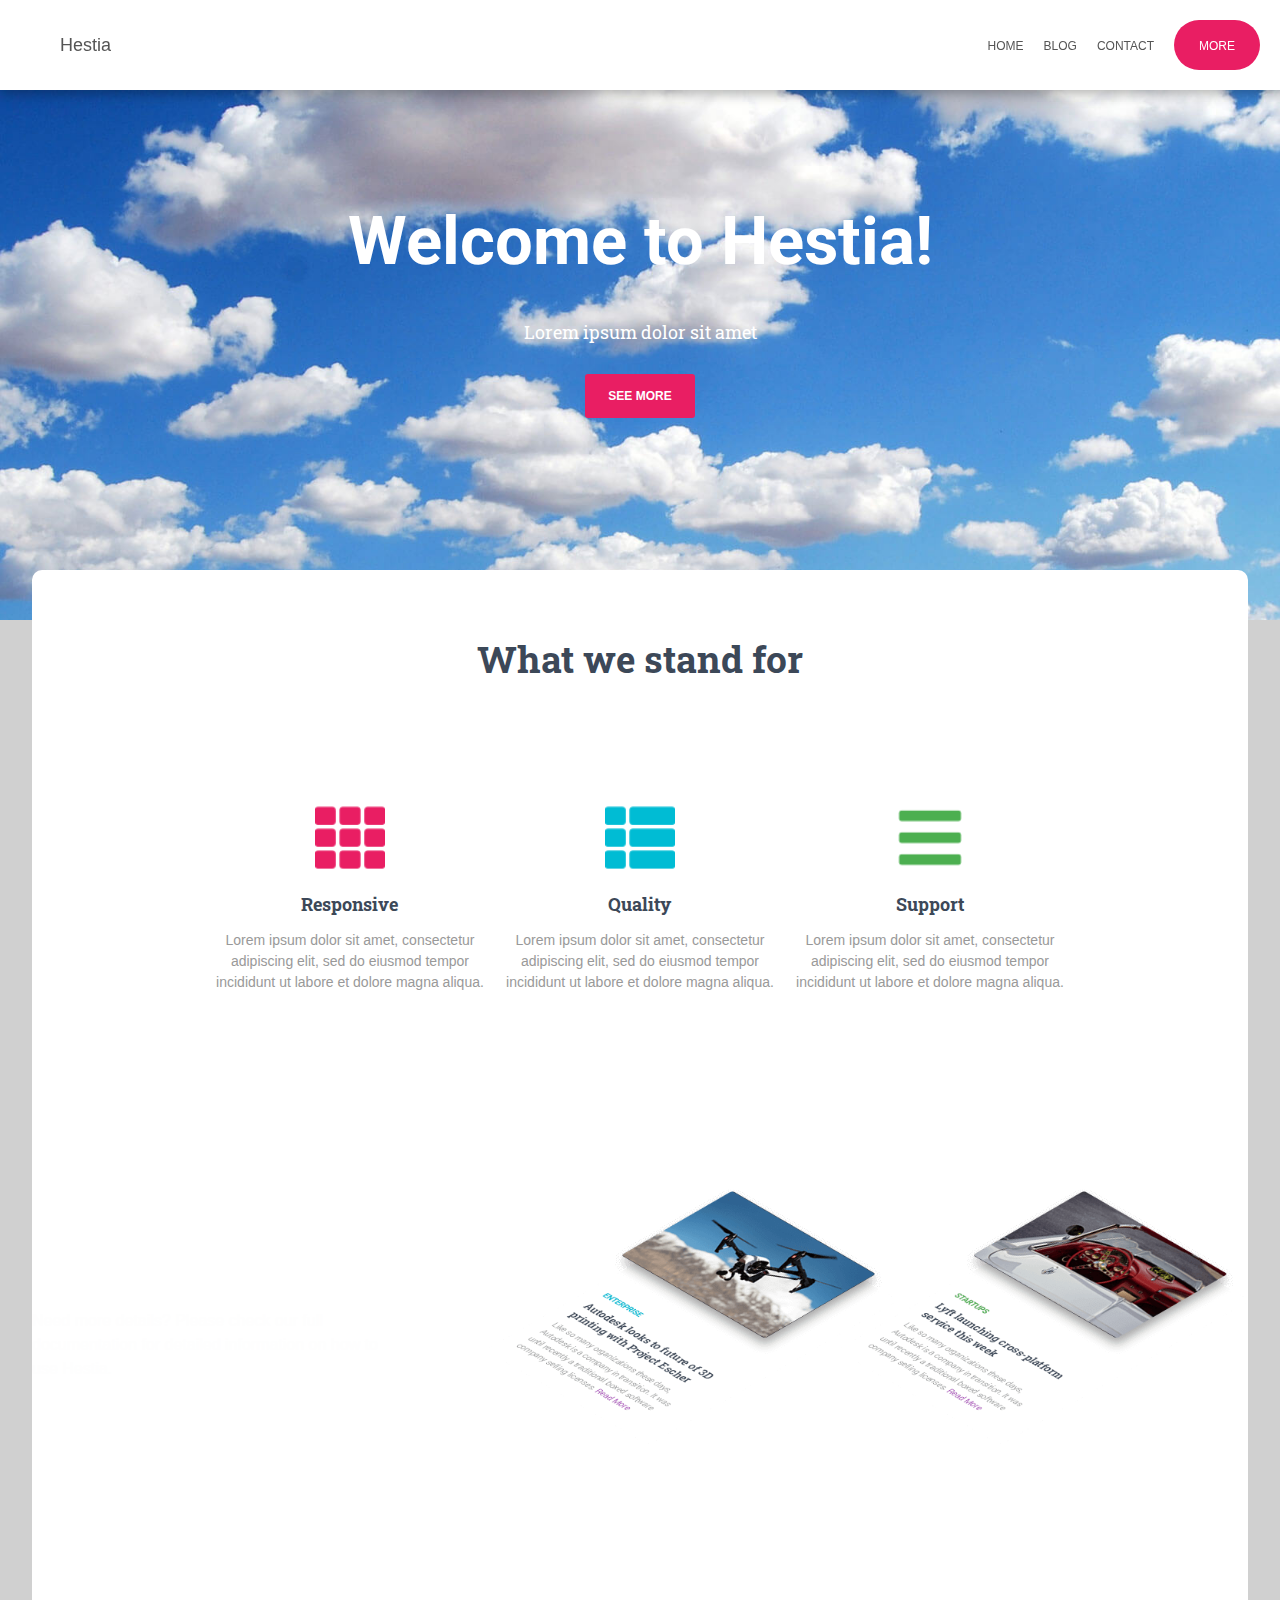
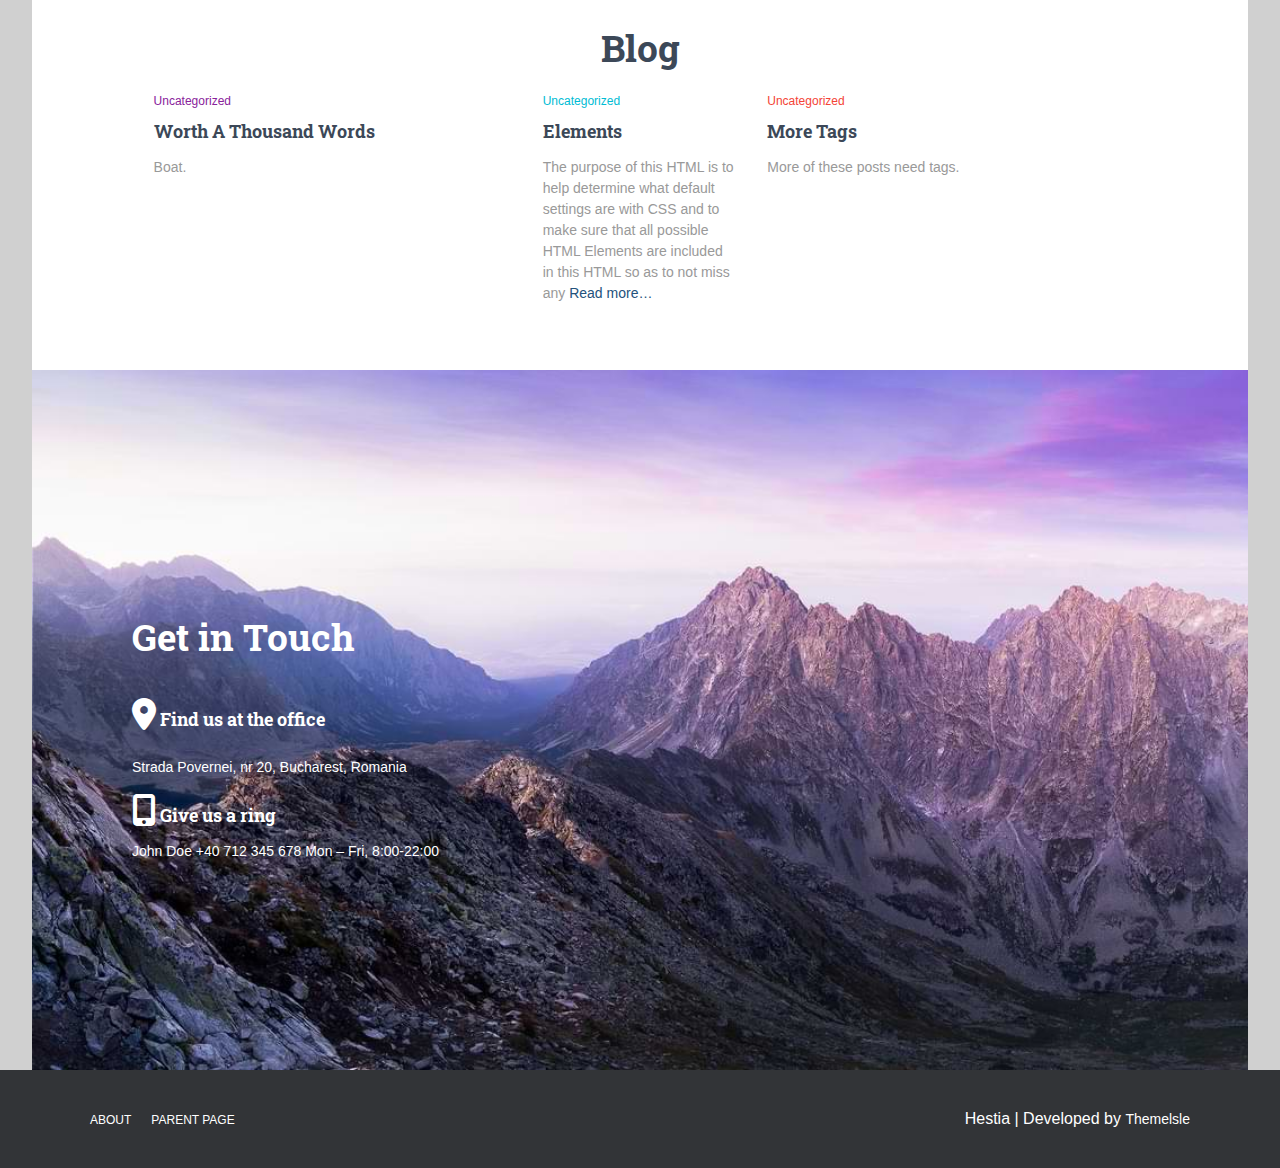
<file: index.html>
<!DOCTYPE html>
<html lang="en">
  <head>
    <meta charset="UTF-8" />
    <meta name="viewport" content="width=device-width, initial-scale=1.0" />
    <title>Hestia</title>
    <link rel="stylesheet" href="./styles/nav/nav.css" />
    <link rel="stylesheet" href="./styles/main/main.css" />
    <link rel="stylesheet" href="./styles/footer/footer.css" />
    <link rel="preconnect" href="https://fonts.googleapis.com" />
    <link rel="preconnect" href="https://fonts.gstatic.com" crossorigin />
    <link
      href="https://fonts.googleapis.com/css2?family=Playwrite+IN:wght@100..400&family=Roboto:ital,wght@0,100..900;1,100..900&display=swap"
      rel="stylesheet"
    />
    <link rel="preconnect" href="https://fonts.googleapis.com" />
    <link rel="preconnect" href="https://fonts.gstatic.com" crossorigin />
    <link
      href="https://fonts.googleapis.com/css2?family=Playwrite+IN:wght@100..400&family=Roboto+Slab:wght@100..900&family=Roboto:ital,wght@0,100..900;1,100..900&display=swap"
      rel="stylesheet"
    />
    <link
      rel="stylesheet"
      href="https://cdnjs.cloudflare.com/ajax/libs/font-awesome/6.0.0-beta3/css/all.min.css"
    />
  </head>

  <body>
    <div class="page-container">
      <header>
        <nav>
          <div class="nav-hestia">
            <a href="./index.html">Hestia</a>
          </div>
          <div class="nav-links">
            <div class="nav-label">
              <a href="./index.html">HOME</a>
            </div>

            <div class="nav-label">
              <a href="./blog.html">BLOG</a>
            </div>

            <div class="nav-label">
              <a href="./contact.html">CONTACT</a>
            </div>

            <div class="nav-more">
              <a href="./index.html">MORE</a>
            </div>
          </div>
        </nav>
      </header>

      <div class="hero-wrapper">
        <!-- <img
          class="statue-img"
          src="./assets/statue-of-liberty.png"
          alt="statue-liberty"
        /> -->
        <div class="center">
          <span class="welcome">Welcome to Hestia!</span>
          <span class="lorem">Lorem ipsum dolor sit amet</span>
          <a class="see-more" href="./index.html">SEE MORE</a>
        </div>
      </div>

      <div class="main-wrapper">
        <div class="stand-for-container">
          <div class="stand-for-heading">
            <span>What we stand for</span>
          </div>

          <div class="grid-container">
            <div class="pink">
              <img src="./assets/feat1.png" alt="pink-grid" />
              <span>Responsive</span>
              <p>
                Lorem ipsum dolor sit amet, consectetur adipiscing elit, sed do
                eiusmod tempor incididunt ut labore et dolore magna aliqua.
              </p>
            </div>

            <div class="blue">
              <img src="./assets/feat2.png" alt="blue-grid" />
              <span>Quality</span>
              <p>
                Lorem ipsum dolor sit amet, consectetur adipiscing elit, sed do
                eiusmod tempor incididunt ut labore et dolore magna aliqua.
              </p>
            </div>

            <div class="green">
              <img src="./assets/feat3.png" alt="green-grid" />
              <span>Support</span>
              <p>
                Lorem ipsum dolor sit amet, consectetur adipiscing elit, sed do
                eiusmod tempor incididunt ut labore et dolore magna aliqua.
              </p>
            </div>
          </div>
        </div>

        <div class="about-hestia">
          <div class="words-wrapper">
            <span>About Hestia</span>
            <p>
              Need more details? Please check our full documentation for
              detailed information on how to use Hestia.
            </p>
          </div>
          <div>
            <img src="./assets/about-content.png" alt="about-hestia" />
          </div>
        </div>

        <div class="blog-container">
          <div class="blog-heading">
            <span>Blog</span>
          </div>
          <div class="grid-container">
            <div class="purple">
              <a class="purple-uncategorized" href="#">Uncategorized</a>
              <a class="a-tag-hdr" href="./thousand-words.html"
                >Worth A Thousand Words</a
              >
              <p>Boat.</p>
            </div>

            <div class="blue">
              <a class="blue-uncategorized" href="#">Uncategorized</a>
              <a class="a-tag-hdr" href="./elements.html">Elements</a>
              <p>
                The purpose of this HTML is to help determine what default
                settings are with CSS and to make sure that all possible HTML
                Elements are included in this HTML so as to not miss any
                <a href="./elements.html">Read more…</a>
              </p>
            </div>

            <div class="red">
              <a class="red-uncategorized" href="#">Uncategorized</a>
              <a class="a-tag-hdr" href="./more-tags.html">More Tags</a>
              <p>More of these posts need tags.</p>
            </div>
          </div>
        </div>

        <div class="get-in-touch-container">
          <div class="get-in-touch-wrapper">
            <span class="header">Get in Touch</span>
            <div class="find-us-office">
              <i class="fa-solid fa-location-dot"></i>
              <span>Find us at the office</span>
            </div>
            <span class="strada-address"
              >Strada Povernei, nr 20, Bucharest, Romania</span
            >
            <div class="give-us-ring">
              <i class="fa-solid fa-mobile-screen-button"></i>
              <span>Give us a ring</span>
            </div>
            <span class="john-doe-number"
              >John Doe +40 712 345 678 Mon – Fri, 8:00-22:00</span
            >
          </div>
        </div>
      </div>
      <footer>
        <nav>
          <div class="nav-links-left">
            <div class="nav-label">
              <a href="#">ABOUT</a>
            </div>
            <div class="nav-label">
              <a href="#">PARENT PAGE</a>
            </div>
          </div>

          <div class="developed-by">
            Hestia | Developed by <a href="#">Themelsle</a>
          </div>
        </nav>
      </footer>
    </div>
  </body>
</html>
</file>
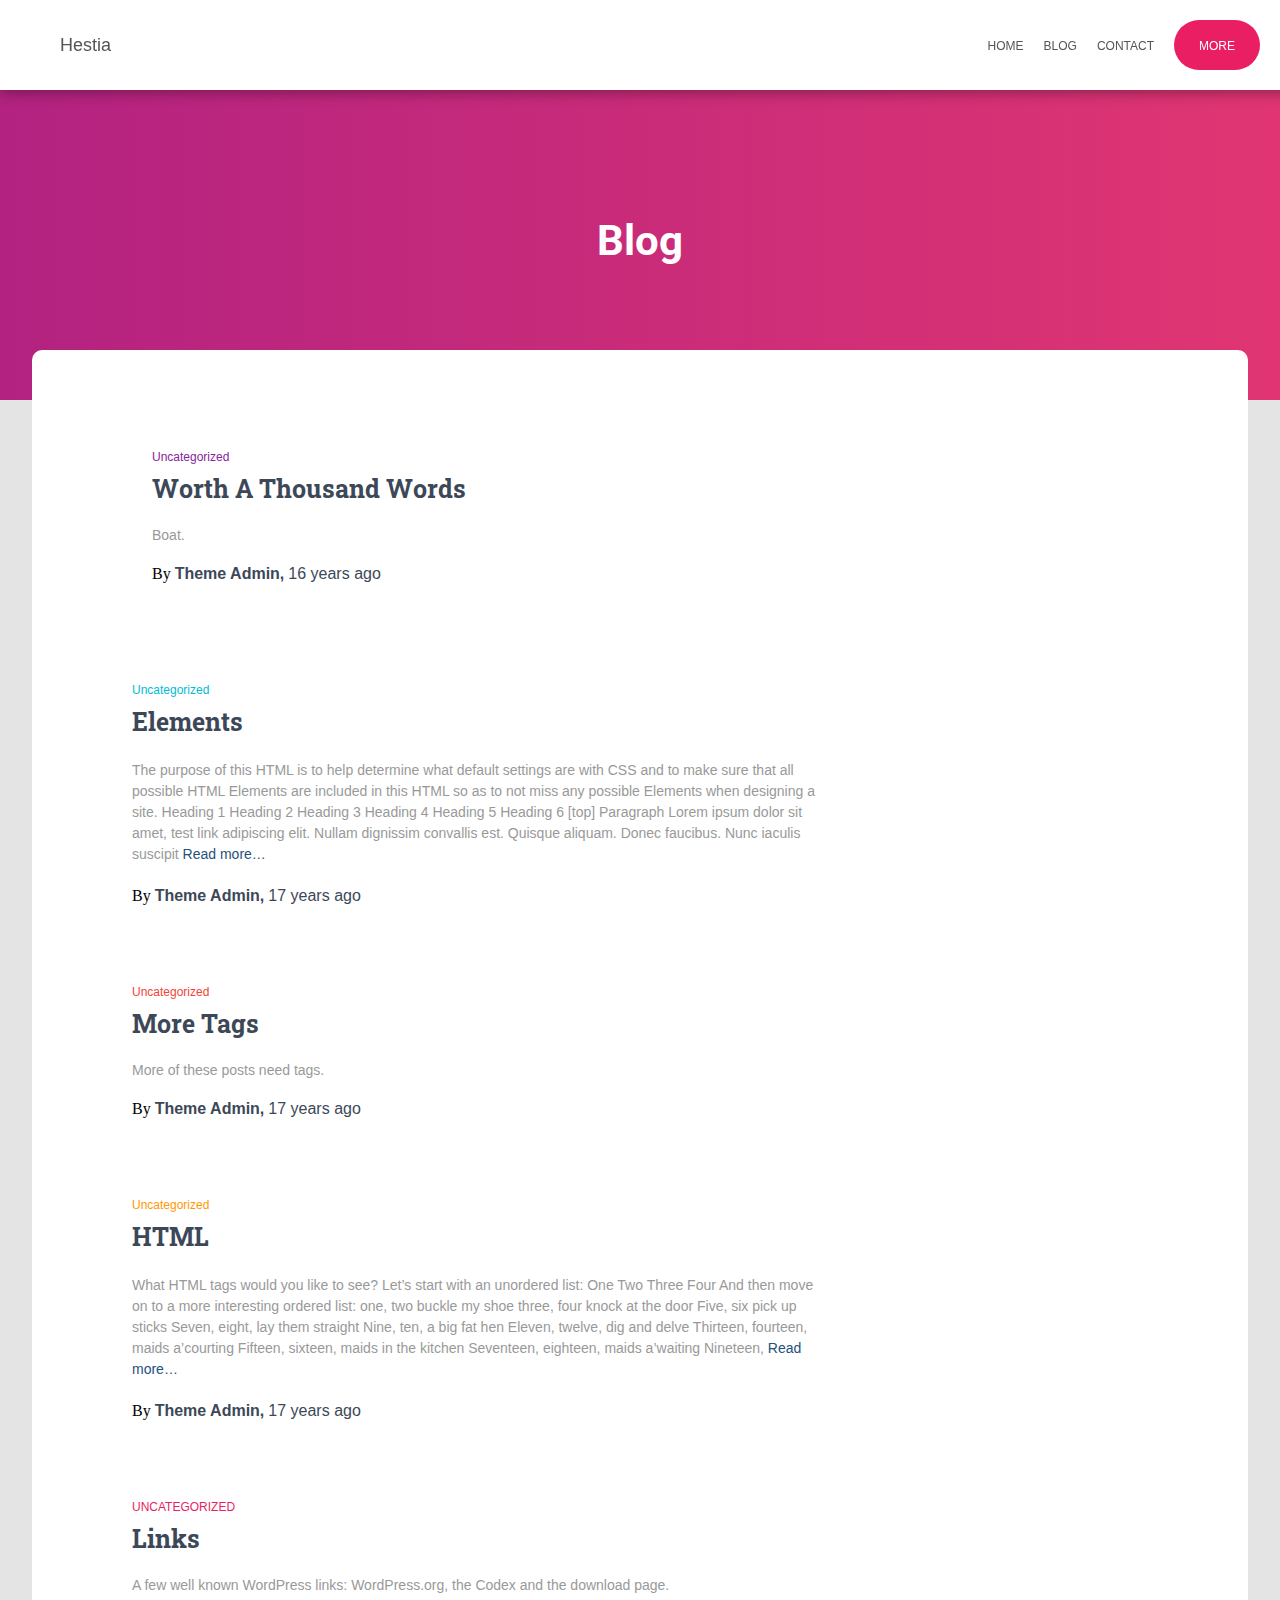
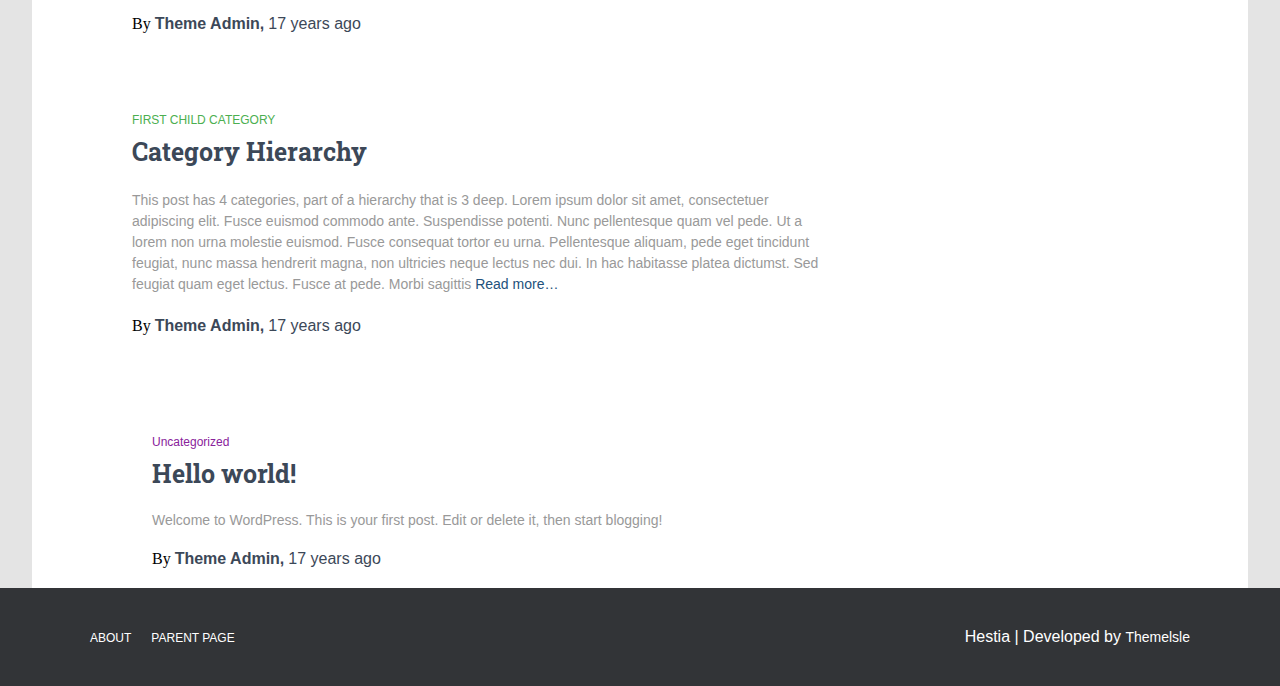
<file: blog.html>
<!DOCTYPE html>
<html lang="en">
  <head>
    <meta charset="UTF-8" />
    <meta name="viewport" content="width=device-width, initial-scale=1.0" />
    <title>Blog</title>
    <link rel="stylesheet" href="./styles/nav/nav.css" />
    <link rel="stylesheet" href="./blog/main/blog.css">
    <link rel="stylesheet" href="./styles/footer/footer.css">
    <link
    href="https://fonts.googleapis.com/css2?family=Playwrite+IN:wght@100..400&family=Roboto+Slab:wght@100..900&family=Roboto:ital,wght@0,100..900;1,100..900&display=swap"
    rel="stylesheet"
  />
  </head>

  <body>
    <div class="page-container">
      <header>
        <nav>
          <div class="nav-hestia">
            <a href="./index.html">Hestia</a>
          </div>
          <div class="nav-links">
            <div class="nav-label">
              <a href="./index.html">HOME</a>
            </div>

            <div class="nav-label">
              <a href="./blog.html">BLOG</a>
            </div>

            <div class="nav-label">
              <a href="./contact.html">CONTACT</a>
            </div>

            <div class="nav-more">
              <a href="./index.html">MORE</a>
            </div>
          </div>
        </nav>
      </header>

      <div class="hero-wrapper">
        <span>Blog</span>
      </div>

      <div class="main-wrapper">
        <div class="blog-container">
            <div class="purple">
              <a class="purple-uncategorized" href="#">Uncategorized</a>
              <a class="thousand-words-hdr">Worth A Thousand Words</a>
              <p>Boat.</p>
              <span>By <a href="#">Theme Admin,</a> <a class="years" href="./thousand-words.html">16 years ago</a></span>
            </div>

            <div class="blue">
              <a class="blue-uncategorized" href="#">Uncategorized</a>
              <a class="elements-hdr" href="./elements.html">Elements</a>
              <p>
                The purpose of this HTML is to help determine what default settings are with CSS and to make sure that all possible HTML Elements are included in this HTML so as to not miss any possible Elements when designing a site. Heading 1 Heading 2 Heading 3 Heading 4 Heading 5 Heading 6 [top] Paragraph Lorem ipsum dolor sit amet, test link adipiscing elit. Nullam dignissim convallis est. Quisque aliquam. Donec faucibus. Nunc iaculis suscipit
                <a href="./elements.html">Read more…</a>
              </p>
              <span>By <a href="#">Theme Admin,</a> <a class="years" href="#">17 years ago</a></span>
            </div>

            <div class="red">
              <a class="red-uncategorized" href="#">Uncategorized</a>
              <a class="more-tags-hdr" href="./more-tags.html">More Tags</a>
              <p>More of these posts need tags.</p>
              <span>By <a href="#">Theme Admin,</a> <a class="years" href="#">17 years ago</a></span>
            </div>

            <div class="orange">
              <a class="orange-uncategorized" href="#">Uncategorized</a>
              <a class="html-hdr" href="#">HTML</a>
              <p>What HTML tags would you like to see? Let’s start with an unordered list: One Two Three Four And then move on to a more interesting ordered list: one, two buckle my shoe three, four knock at the door Five, six pick up sticks Seven, eight, lay them straight Nine, ten, a big fat hen Eleven, twelve, dig and delve Thirteen, fourteen, maids a’courting Fifteen, sixteen, maids in the kitchen Seventeen, eighteen, maids a’waiting Nineteen, <a href="#">Read more…</a></p>
              <span>By <a href="#">Theme Admin,</a> <a class="years" href="#">17 years ago</a></span>
            </div>

            <div class="dark-red">
              <a class="dark-red-uncategorized" href="#">UNCATEGORIZED</a>
              <a class="links-hdr" href="#">Links</a>
              <p>A few well known WordPress links: WordPress.org, the Codex and the download page.</p>
              <span>By <a href="#">Theme Admin,</a> <a class="years" href="#">17 years ago</a></span>
            </div>

            <div class="green">
              <a class="first-child-hdr" href="#">FIRST CHILD CATEGORY</a>
              <a class="hierarchy-hdr" href="#">Category Hierarchy</a>
              <p>This post has 4 categories, part of a hierarchy that is 3 deep. Lorem ipsum dolor sit amet, consectetuer adipiscing elit. Fusce euismod commodo ante. Suspendisse potenti. Nunc pellentesque quam vel pede. Ut a lorem non urna molestie euismod. Fusce consequat tortor eu urna. Pellentesque aliquam, pede eget tincidunt feugiat, nunc massa hendrerit magna, non ultricies neque lectus nec dui. In hac habitasse platea dictumst. Sed feugiat quam eget lectus. Fusce at pede. Morbi sagittis <a href="#">Read more…</a></p>
              <span>By <a href="#">Theme Admin,</a> <a class="years" href="#">17 years ago</a></span>
            </div>

            <div class="purple">
              <a class="purple-uncategorized" href="#">Uncategorized</a>
              <a class="hello-world-hdr" href="#">Hello world!</a>
              <p>Welcome to WordPress. This is your first post. Edit or delete it, then start blogging!</p>
              <span>By <a href="#">Theme Admin,</a> <a class="years" href="#">17 years ago</a></span>
            </div>
          </div>
        </div>
      </div>
      <footer>
        <nav>
          <div class="nav-links-left">
            <div class="nav-label">
              <a href="#">ABOUT</a>
            </div>
            <div class="nav-label">
              <a href="#">PARENT PAGE</a>
            </div>
          </div>

          <div class="developed-by">
            Hestia | Developed by <a href="#">Themelsle</a>
          </div>
        </nav>
      </footer>
    </div>
  </body>
</html>
</file>
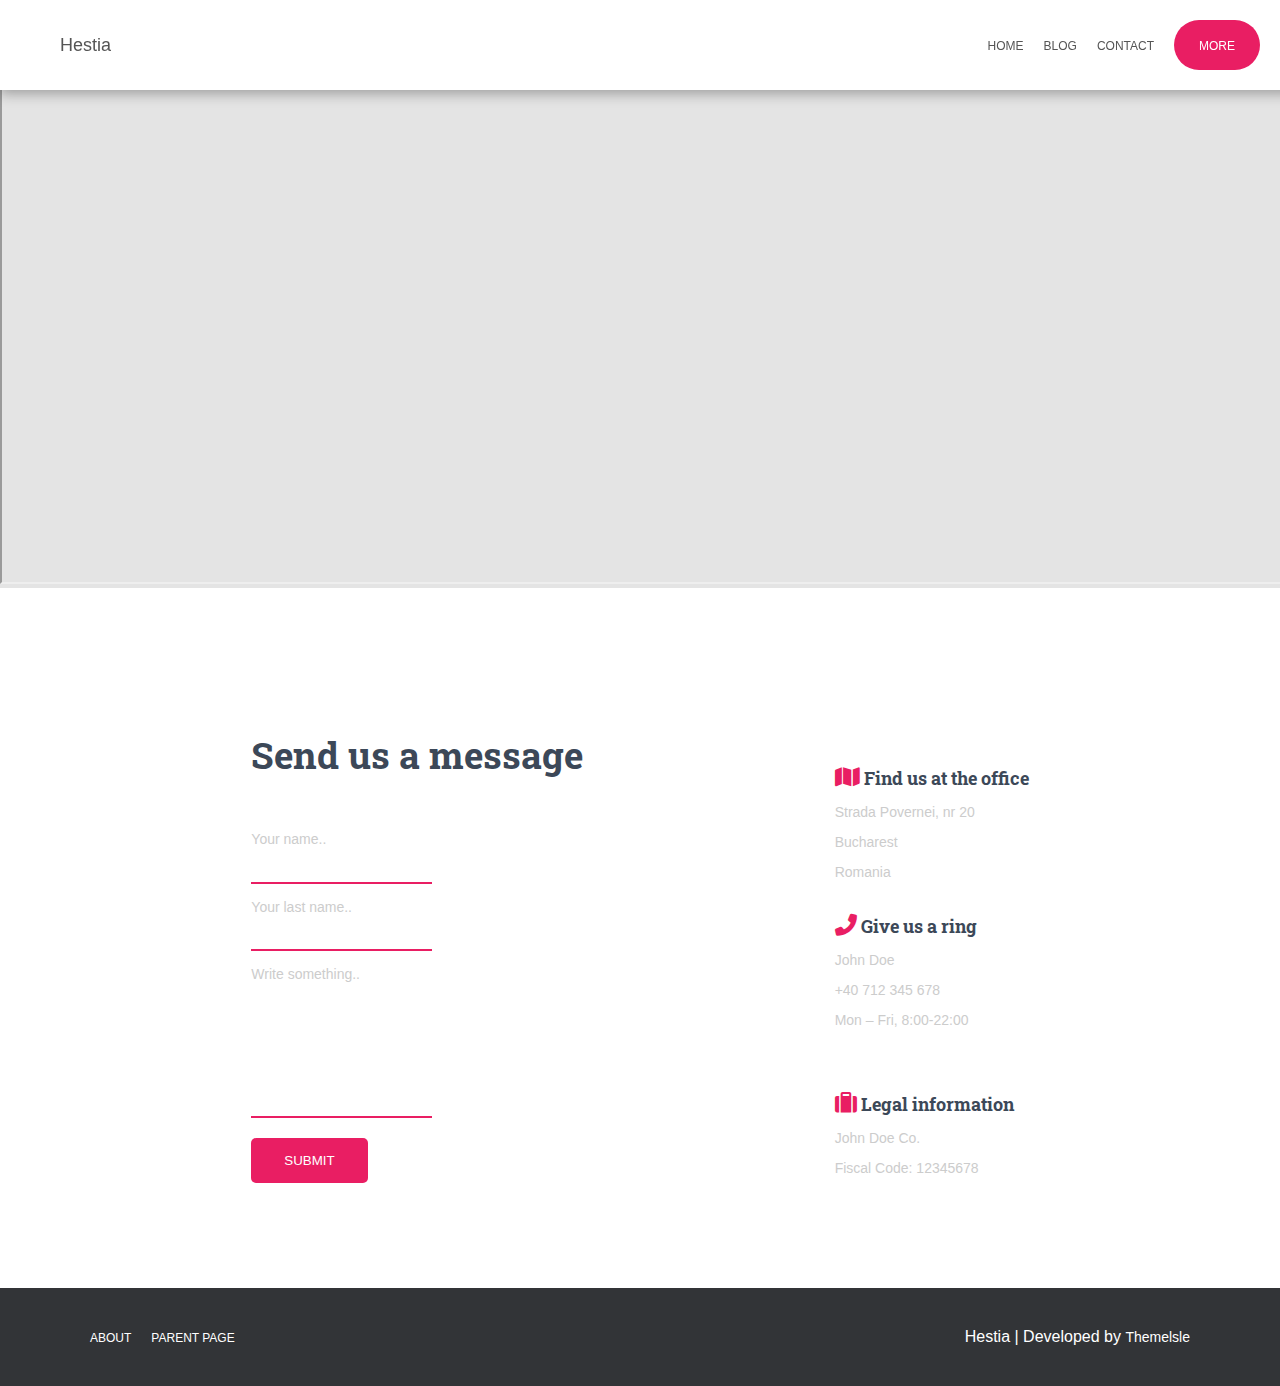
<file: contact.html>
<!DOCTYPE html>
<html lang="en">
  <head>
    <meta charset="UTF-8" />
    <meta name="viewport" content="width=device-width, initial-scale=1.0" />
    <title>Contact</title>
    <link rel="stylesheet" href="./styles/nav/nav.css" />
    <link rel="stylesheet" href="./contact/main/contact.css" />
    <link rel="stylesheet" href="./styles/footer/footer.css" />
    <link rel="stylesheet" href="https://cdnjs.cloudflare.com/ajax/libs/font-awesome/6.0.0-beta3/css/all.min.css">
    <link
    href="https://fonts.googleapis.com/css2?family=Playwrite+IN:wght@100..400&family=Roboto+Slab:wght@100..900&family=Roboto:ital,wght@0,100..900;1,100..900&display=swap"
    rel="stylesheet"
  />
  </head>
  <body>
    <div class="page-container">
      <header>
        <nav>
          <div class="nav-hestia">
            <a href="./index.html">Hestia</a>
          </div>
          <div class="nav-links">
            <div class="nav-label">
              <a href="./index.html">HOME</a>
            </div>

            <div class="nav-label">
              <a href="./blog.html">BLOG</a>
            </div>

            <div class="nav-label">
              <a href="./contact.html">CONTACT</a>
            </div>

            <div class="nav-more">
              <a href="./index.html">MORE</a>
            </div>
          </div>
        </nav>
      </header>

      <div class="hero-wrapper">
          <div class="map-wrapper">
            <iframe
            src="https://www.google.com/maps/embed?pb=!1m18!1m12!1m3!1d6090.8131846834995!2d26.093223!3d44.450923!2m3!1f0!2f0!3f0!3m2!1i1024!2i768!4f13.1!3m3!1m2!1s0x40b1ff5499e689fd%3A0xec3a46eabd83835b!2sStrada%20Povernei%2020%2C%20Bucure%C8%99ti%2C%20Romania!5e0!3m2!1sen!2sus!4v1717451361519!5m2!1sen!2sus"
            ></iframe>
          </div>
      </div>
      <div class="main-wrapper">

        <div class="left-side">
          <div class="header">
            <p>Send us a message</p>
          </div>
          <form>
              <div class="your-name">
                <p>Your name..</p>
                <input type="" />
              </div>

              <div class="last-name">
                <p>Your last name..</p>
                <input type="" />
              </div>

              <div class="write-something">
                <p>Write something..</p>
                <input type="" />
              </div>

            <div class="submit-button">
              <a href="../pages/index.html">
                <button type="submit">SUBMIT</button>
              </a>
            </div>
          </form>
        </div>

        <div class="right-side">
          <div class="find-us-office">
            <i class="fa-solid fa-map"></i>
            <span>Find us at the office</span>
            <p>Strada Povernei, nr 20</p>
            <p>Bucharest</p>
            <p>Romania</p>
          </div>

          <div class="give-us-ring">
            <i class="fa-solid fa-phone-flip"></i>
            <span>Give us a ring</span>
            <p class="name">John Doe</p>
            <p class="phone">+40 712 345 678</p>
            <p class="hours">Mon – Fri, 8:00-22:00</p>
          </div>

          <div class="legal-info">
            <i class="fa-solid fa-suitcase"></i>
            <span>Legal information</span>
            <p class="name">John Doe Co.</p>
            <p class="phone">Fiscal Code: 12345678</p>
          </div>
        </div>
      </div>

      <footer>
        <nav>
          <div class="nav-links-left">
            <div class="nav-label">
              <a href="#">ABOUT</a>
            </div>
            <div class="nav-label">
              <a href="#">PARENT PAGE</a>
            </div>
          </div>

          <div class="developed-by">
            Hestia | Developed by <a href="#">Themelsle</a>
          </div>
        </nav>
      </footer>
  </body>
</html>
</file>
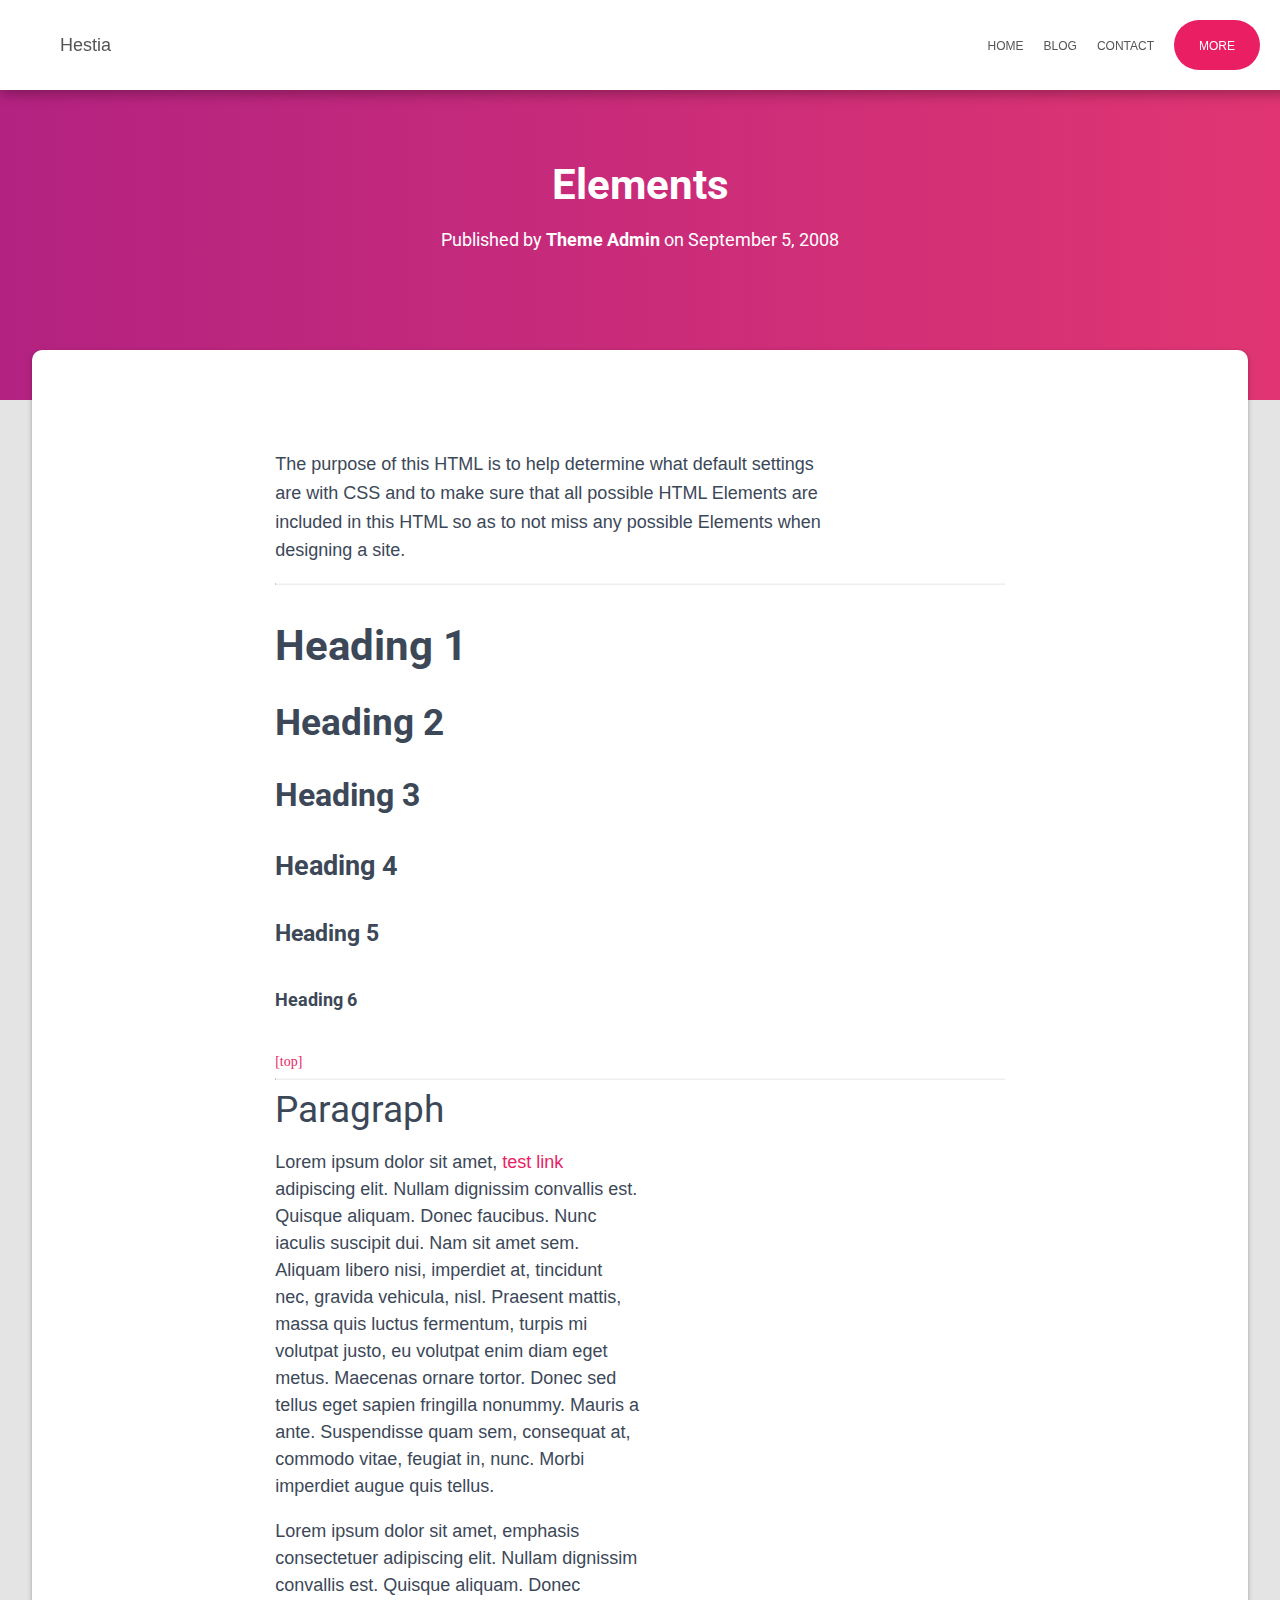
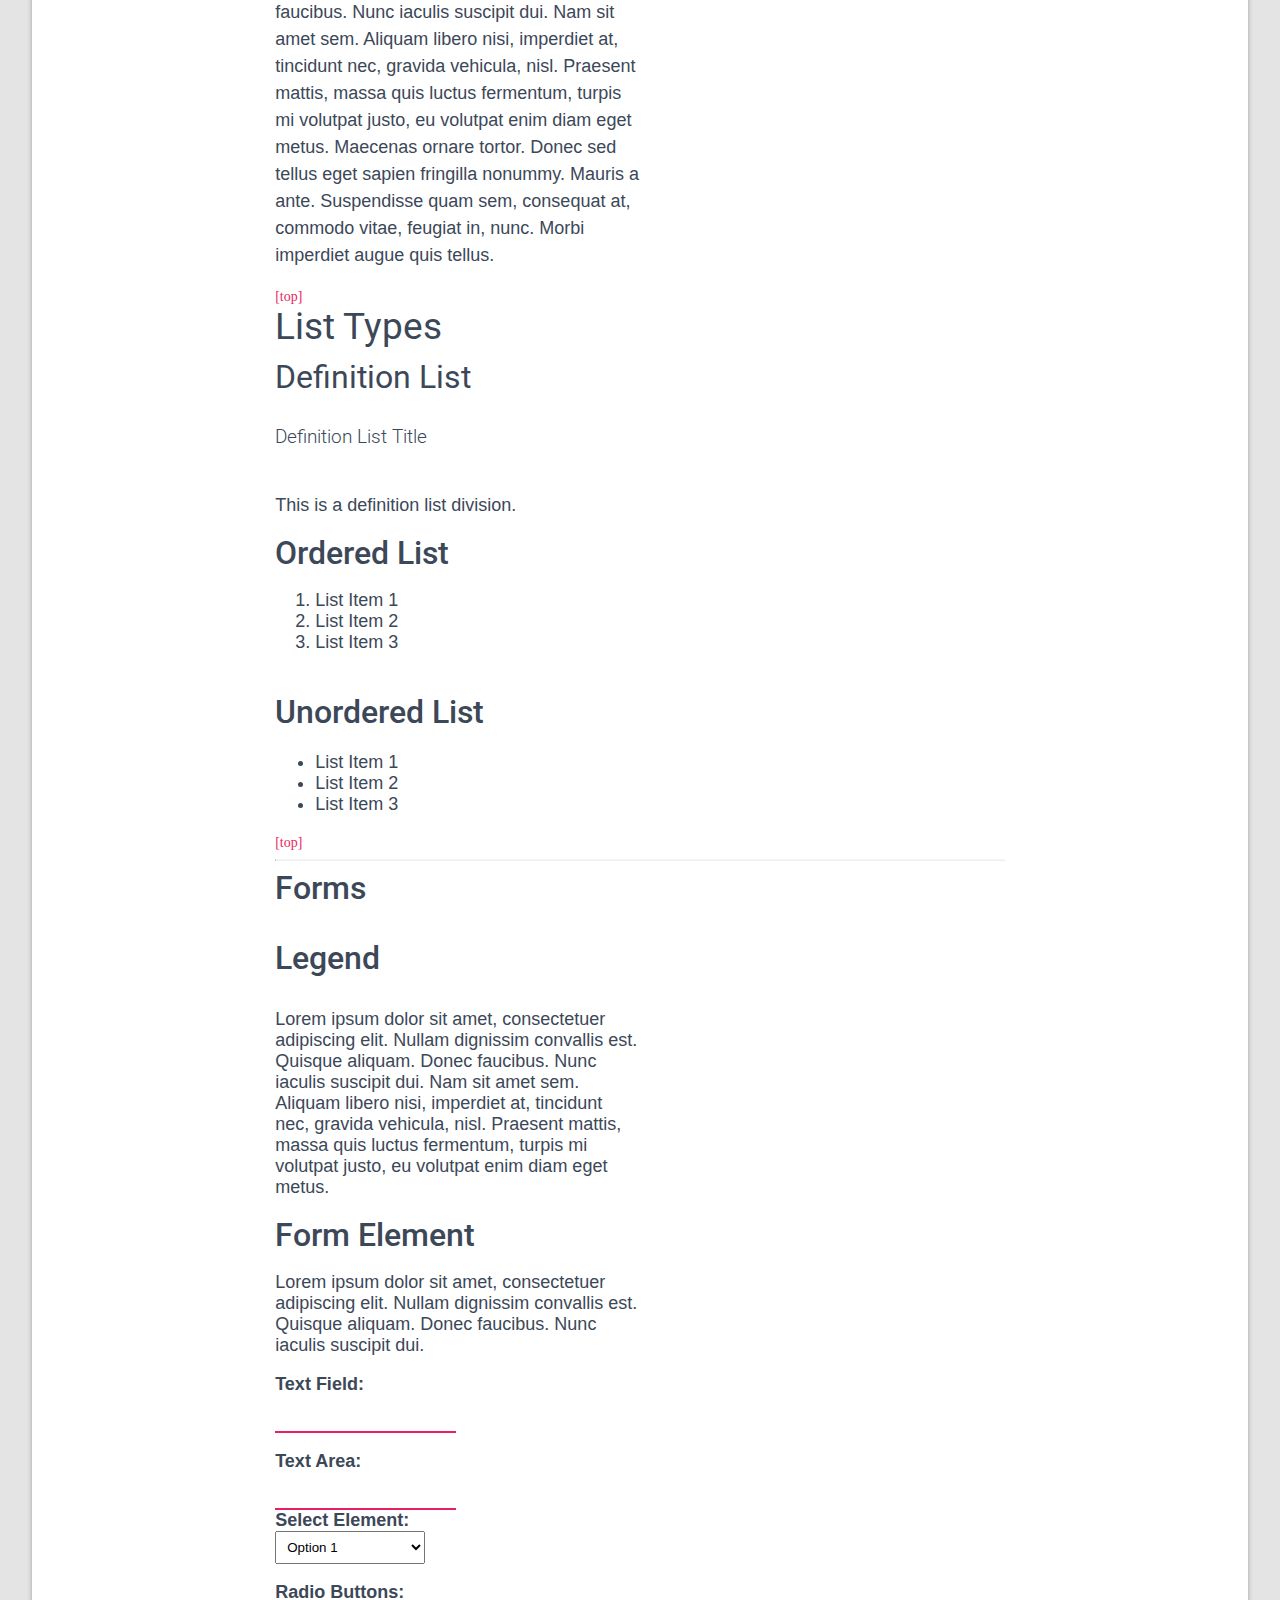
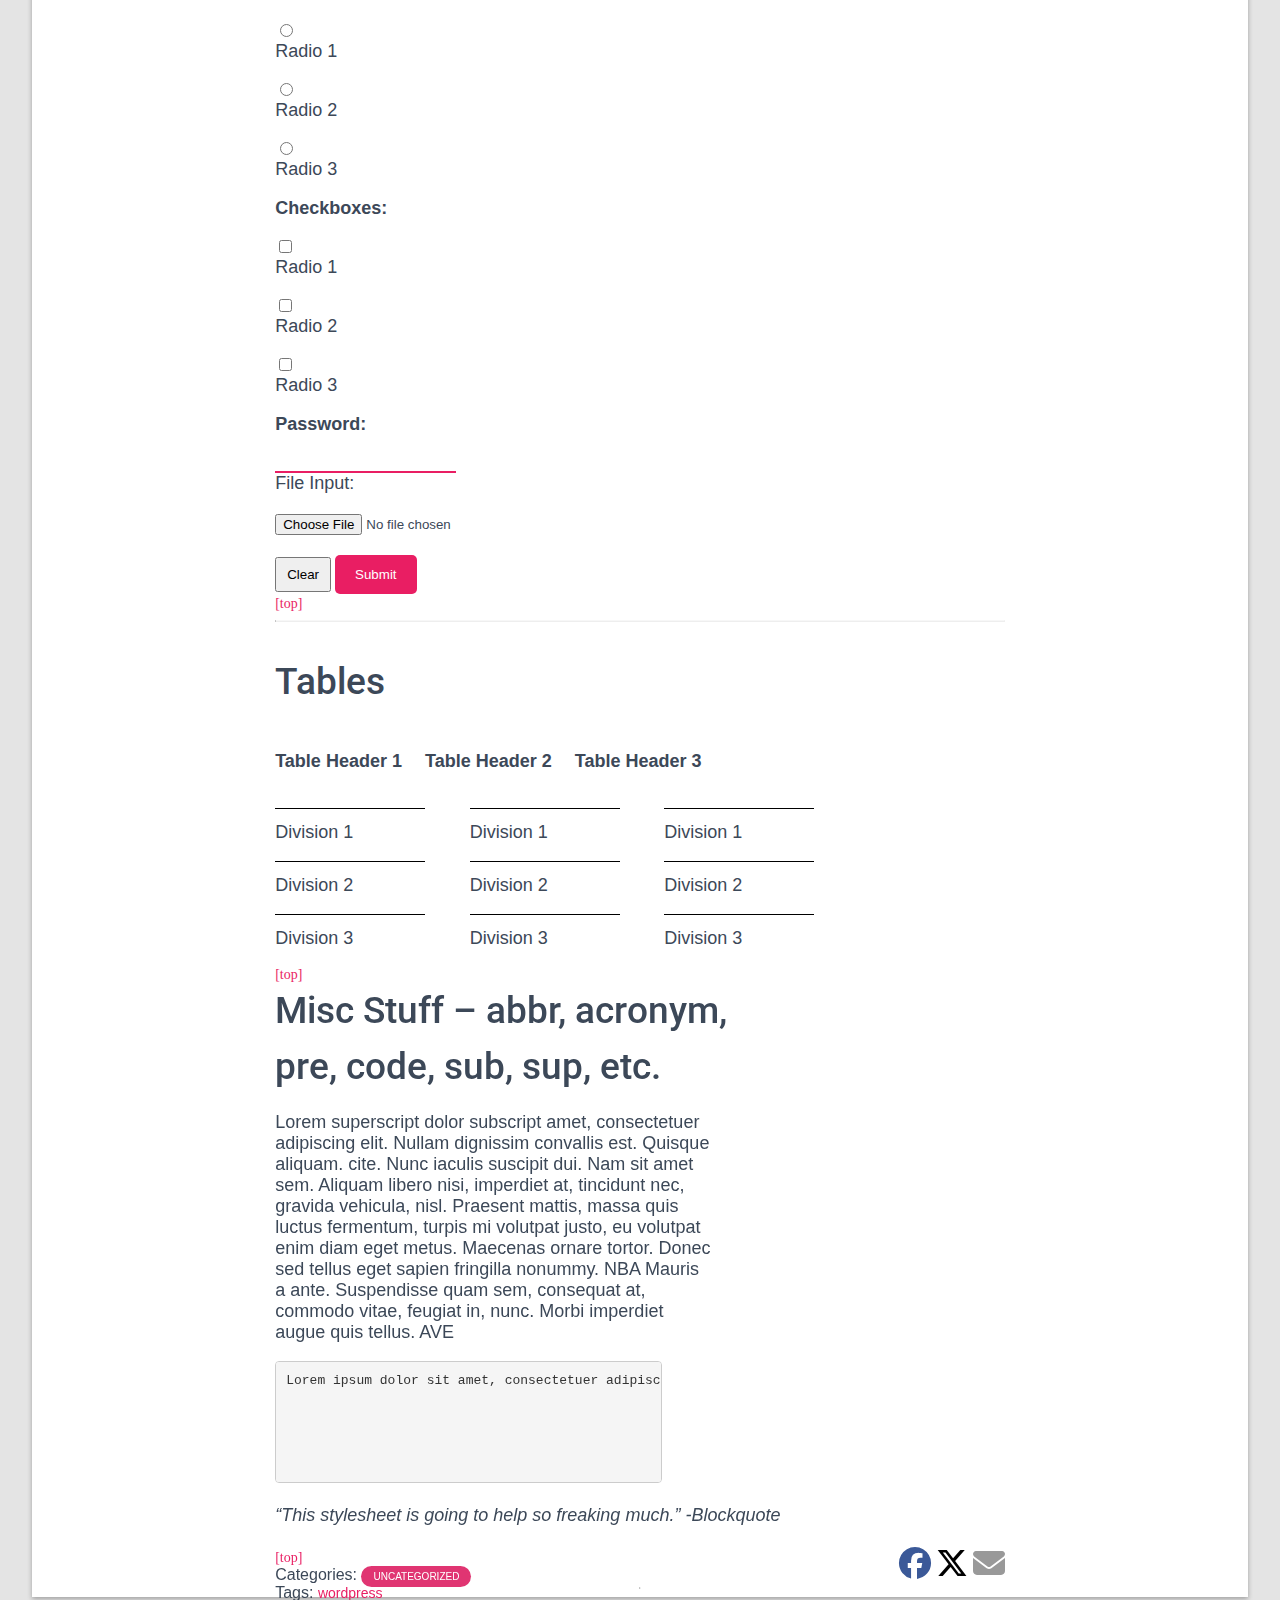
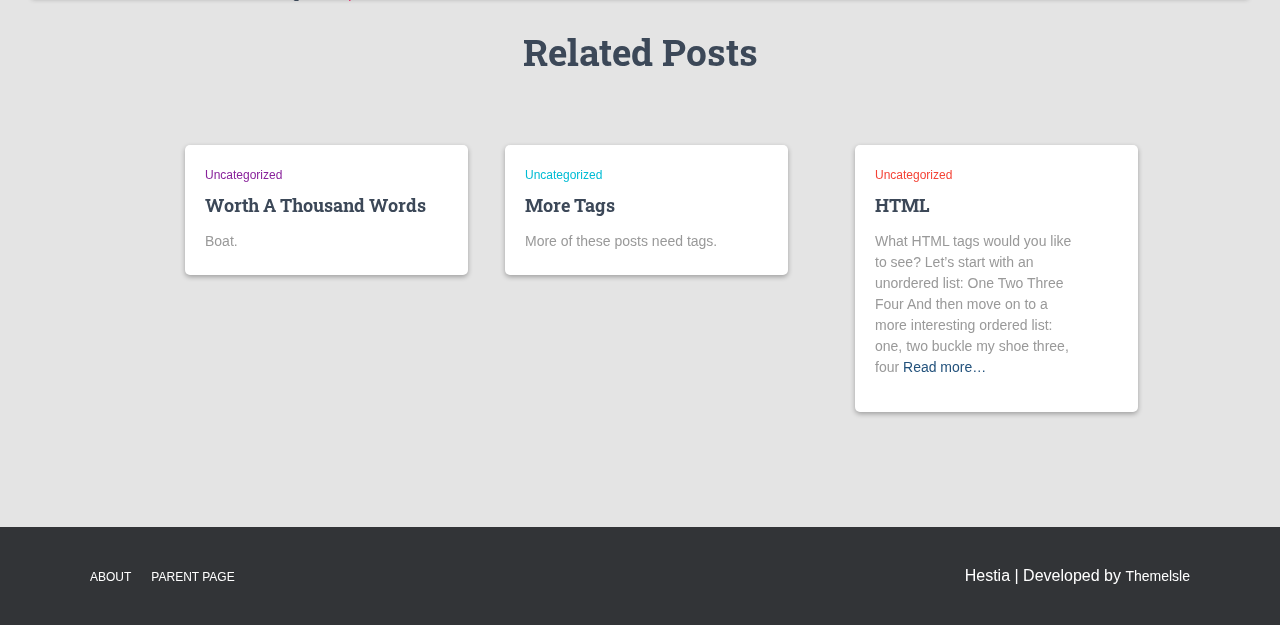
<file: elements.html>
<!DOCTYPE html>
<html lang="en">
  <head>
    <meta charset="UTF-8" />
    <meta name="viewport" content="width=device-width, initial-scale=1.0" />
    <title>Elements</title>
    <link rel="stylesheet" href="./styles/nav/nav.css" />
    <link rel="stylesheet" href="./elements/main/elements.css" />
    <link rel="stylesheet" href="./styles/footer/footer.css" />
    <link
      href="https://fonts.googleapis.com/css2?family=Playwrite+IN:wght@100..400&family=Roboto:ital,wght@0,100..900;1,100..900&display=swap"
      rel="stylesheet"
    />
    <link
    href="https://fonts.googleapis.com/css2?family=Playwrite+IN:wght@100..400&family=Roboto+Slab:wght@100..900&family=Roboto:ital,wght@0,100..900;1,100..900&display=swap"
    rel="stylesheet"
  />
    <link
    rel="stylesheet"
    href="https://cdnjs.cloudflare.com/ajax/libs/font-awesome/6.5.1/css/all.min.css"
  />
  </head>
  <body>
    <div class="page-container">
      <header>
        <nav>
          <div class="nav-hestia">
            <a href="./index.html">Hestia</a>
          </div>
          <div class="nav-links">
            <div class="nav-label">
              <a href="./index.html">HOME</a>
            </div>

            <div class="nav-label">
              <a href="./blog.html">BLOG</a>
            </div>

            <div class="nav-label">
              <a href="./contact.html">CONTACT</a>
            </div>

            <div class="nav-more">
              <a href="./index.html">MORE</a>
            </div>
          </div>
        </nav>
      </header>

      <div class="hero-wrapper">
        <span class="elements-hdr">Elements</span>
        <span class="published-date"
          >Published by <a href="#"> <b>Theme Admin</b> </a>on September 5, 2008</span
        >
      </div>
      <div class="main-wrapper">
        <div class="main-container">
        <div class="main-paragraph">
          <p>
            The purpose of this HTML is to help determine what default settings
            are with CSS and to make sure that all possible HTML Elements are
            included in this HTML so as to not miss any possible Elements when
            designing a site.
          </p>  
          <hr>
        </div>  
        <div class="heading-font-sizing">
          <h1 class="h1">Heading 1</h1>
          <h2 class="h2">Heading 2</h2>
          <h3 class="h3">Heading 3</h3>
          <h4 class="h4">Heading 4</h4>
          <h5 class="h5">Heading 5</h5>
          <h6 class="h6">Heading 6</h6>
          <a href="./elements.html">[top]</a>
          <hr>
        </div>

        <div class="paragraph">
          <span class="paragraph-hdr">Paragraph</span>
          <div class="paragraph-wrapper">
            <div class="lorem-paragraph">
              <p>
                Lorem ipsum dolor sit amet,
                <a href="../elements.html">test link</a> adipiscing elit. Nullam
                dignissim convallis est. Quisque aliquam. Donec faucibus. Nunc
                iaculis suscipit dui. Nam sit amet sem. Aliquam libero nisi,
                imperdiet at, tincidunt nec, gravida vehicula, nisl. Praesent
                mattis, massa quis luctus fermentum, turpis mi volutpat justo,
                eu volutpat enim diam eget metus. Maecenas ornare tortor. Donec
                sed tellus eget sapien fringilla nonummy. Mauris a ante.
                Suspendisse quam sem, consequat at, commodo vitae, feugiat in,
                nunc. Morbi imperdiet augue quis tellus.
              </p>
            </div>
            <div class="lorem-paragraph-two">
              <p>
                Lorem ipsum dolor sit amet, emphasis consectetuer adipiscing
                elit. Nullam dignissim convallis est. Quisque aliquam. Donec
                faucibus. Nunc iaculis suscipit dui. Nam sit amet sem. Aliquam
                libero nisi, imperdiet at, tincidunt nec, gravida vehicula,
                nisl. Praesent mattis, massa quis luctus fermentum, turpis mi
                volutpat justo, eu volutpat enim diam eget metus. Maecenas
                ornare tortor. Donec sed tellus eget sapien fringilla nonummy.
                Mauris a ante. Suspendisse quam sem, consequat at, commodo
                vitae, feugiat in, nunc. Morbi imperdiet augue quis tellus.
              </p>
            </div>
          </div>
          <a href="./elements.html">[top]</a>
        </div>

        <div class="list-types">
          <span class="list-hdr">List Types</span>
          <span class="defintion-hdr">Definition List</span>
          <p class="definition-title">Definition List Title</p>
          <p>This is a definition list division.</p>
        </div>

        <div class="ordered-list">
          <span class="order-hdr">Ordered List</span>
          <ol>
            <li>List Item 1</li>
            <li>List Item 2</li>
            <li>List Item 3</li>
          </ol>
        </div>

        <div class="unordered-list">
          <h1 class="unorder-hdr">Unordered List</h1>
          <ul>
            <li>List Item 1</li>
            <li>List Item 2</li>
            <li>List Item 3</li>
          </ul>
          <a href="../pages/elements-page.html">[top]</a>
          <hr>
        </div>

        <div class="forms">
          <span class="forms-hdr">Forms</h1>
          <p class="Legend">Legend</p>
          <p class="forms-paragraph">
            Lorem ipsum dolor sit amet, consectetuer adipiscing elit. Nullam
            dignissim convallis est. Quisque aliquam. Donec faucibus. Nunc
            iaculis suscipit dui. Nam sit amet sem. Aliquam libero nisi,
            imperdiet at, tincidunt nec, gravida vehicula, nisl. Praesent
            mattis, massa quis luctus fermentum, turpis mi volutpat justo, eu
            volutpat enim diam eget metus.
          </p>
        </div>

        <form>
          <span class="form-element-hdr">Form Element</span>
          <p class="form-element-paragraph">
            Lorem ipsum dolor sit amet, consectetuer adipiscing elit. Nullam
            dignissim convallis est. Quisque aliquam. Donec faucibus. Nunc
            iaculis suscipit dui.
          </p>

          <div class="text-field-text-area">
            <p>Text Field:</p>
            <input type="" />

            <p>Text Area:</p>
            <input type="" />
          </div>


          <div class="select-element">
            <label for="select-element-hdr">Select Element:</label>
            <select id="select-element-hdr" name="select-element-hdr">
              <option value="" disabled selected>Option 1</option>
              <optgroup label="Option Group 1">
                <option value="option-1">Option 1</option>
                <option value="option-2">Option 2</option>
                <option value="option-3">Option 3</option>
              </optgroup>
              <optgroup label="Option Group 2">
                <option value="option-4">Option 1</option>
                <option value="option-5">Option 2</option>
                <option value="option-6">Option 3</option>
              </optgroup>
            </select>
          </div>
          

          <div class="radio-buttons">
            <p>Radio Buttons:</p>
            <input name="radio" id="radio1" type="radio" value="radio1" />
            <label for="radio1">Radio 1</label> <br />
            <input name="radio" id="radio2" type="radio" value="radio2" />
            <label for="radio2">Radio 2</label> <br />
            <input name="radio" id="radio3" type="radio" value="radio3" />
            <label for="radio3">Radio 3</label>
          </div>

          <div class="checkboxes">
            <p>Checkboxes:</p>
            <input name="radio" id="checkbox1" type="checkbox" value="radio1" />
            <label for="radio1">Radio 1</label> <br />
            <input name="radio" id="checkbox2" type="checkbox" value="radio2" />
            <label for="radio2">Radio 2</label> <br />
            <input name="radio" id="checkbox3" type="checkbox" value="radio3" />
            <label for="radio3">Radio 3</label>
          </div>

          <div class="password">
            <label for="password">
              <p>Password:</p>
              <input type="password" id="password" class="password-input" />
            </label>
          </div>

          <div class="file-input">
            <label for="file">File Input:</label>
            <input type="file" />
          </div>
          
          <div class="submit-button">
            <input type="submit" value="Clear" />
            <a href="../pages/index.html">
              <button type="submit">Submit</button>
            </a>
          </div>
          <a class="button-a-tag" href="../pages/elements-page.html">[top]</a>
          <hr>
        </form>

        <div class="tables">
          <div class="tables-hdr">
            <span>Tables</span>
          </div>
          <div class="grid-table">
              <div class="table-hdr">
                <p>Table Header 1</p>
                <p>Table Header 2</p>
                <p>Table Header 3</p>
              </div>
                <div class="division-wrapper">
                  <div class="header-1">
                      <p>Division 1</p>
                      <p>Division 2</p>
                      <p>Division 3</p>
                  </div>
                  <div class="header-2">
                      <p>Division 1</p>
                      <p>Division 2</p>
                      <p>Division 3</p>
                  </div>
                  <div class="header-3">
                      <p>Division 1</p>
                      <p>Division 2</p>
                      <p>Division 3</p>
                  </div>
                </div>
          </div>
        </div>

        <a href="../elements.html">[top]</a>

        <div class="misc">
          <span class="misc-hdr">
            Misc Stuff – abbr, acronym,<br />
            pre, code, sub, sup, etc.
          </span>

          <p class="lorem-1">
            Lorem superscript dolor subscript amet, consectetuer adipiscing
            elit. Nullam dignissim convallis est. Quisque aliquam. cite. Nunc
            iaculis suscipit dui. Nam sit amet sem. Aliquam libero nisi,
            imperdiet at, tincidunt nec, gravida vehicula, nisl. Praesent
            mattis, massa quis luctus fermentum, turpis mi volutpat justo, eu
            volutpat enim diam eget metus. Maecenas ornare tortor. Donec sed
            tellus eget sapien fringilla nonummy. NBA Mauris a ante. Suspendisse
            quam sem, consequat at, commodo vitae, feugiat in, nunc. Morbi
            imperdiet augue quis tellus. AVE
          </p>

          <p class="lorem-2">
            Lorem ipsum dolor sit amet, consectetuer adipiscing elit. Nullam
            dignissim convallis est. Quisque aliquam. Donec faucibus. Nunc
            iaculis suscipit dui. Nam sit amet sem. Aliquam libero nisi,
            imperdiet at, tincidunt nec, gravida vehicula, nisl. Praesent
            mattis, massa quis luctus fermentum, turpis mi volutpat justo, eu
            volutpat enim diam eget metus. Maecenas ornare tortor. Donec sed
            tellus eget sapien fringilla nonummy. NBA Mauris a ante. Suspendisse
            quam sem, consequat at, commodo vitae, feugiat in, nunc. Morbi
            imperdiet augue quis tellus. AVE
          </p>

          <p class="blockquote">
            “This stylesheet is going to help so freaking much.”
            -Blockquote
          </p>

          <a href="../pages/elements-page.html">[top]</a>
        </div>

        <div class="categories"
        >Categories:
        <a class="pink-uncategorized" href="#">UNCATEGORIZED</a>
        </div>
        <span class="tags">Tags: <a href="#">wordpress</a></span>
        <div class="icons-container">
          <i class="fa-brands fa-facebook"></i>
          <i class="fa-brands fa-x-twitter"></i>
          <i class="fa-solid fa-envelope"></i>
        </div>
        <hr>
      </div>
    </div>
      <div class="related-posts-container">
        <div class="related-heading">
          <span>Related Posts</span>
        </div>
        <div class="grid-container">
          <div class="purple">
            <a class="purple-uncategorized" href="">Uncategorized</a>
            <a class="hdr-a-tag" href="./thousand-words.html">Worth A Thousand Words</a>
            <p>Boat.</p>
          </div>

          <div class="blue">
            <a class="blue-uncategorized" href="#">Uncategorized</a>
            <a class="hdr-a-tag" href="./more-tags.html">More Tags</a>
            <p>
              More of these posts need tags.
            </p>
          </div>

          <div class="red">
            <a class="red-uncategorized" href="#">Uncategorized</a>
            <a class="hdr-a-tag" href="#">HTML</a>
            <p>
              What HTML tags would you like to see? Let’s start with an unordered list: One Two Three Four And then move on to a more interesting ordered list: one, two buckle my shoe three, four
              <a href="#">Read more…</a>
            </p>
          </div>
        </div>
      </div>
    <footer>
      <nav>
        <div class="nav-links-left">
          <div class="nav-label">
            <a href="#">ABOUT</a>
          </div>
          <div class="nav-label">
            <a href="#">PARENT PAGE</a>
          </div>
        </div>

        <div class="developed-by">
          Hestia | Developed by <a href="#">Themelsle</a>
        </div>
      </nav>
    </footer>
  </body>
</html>
</file>
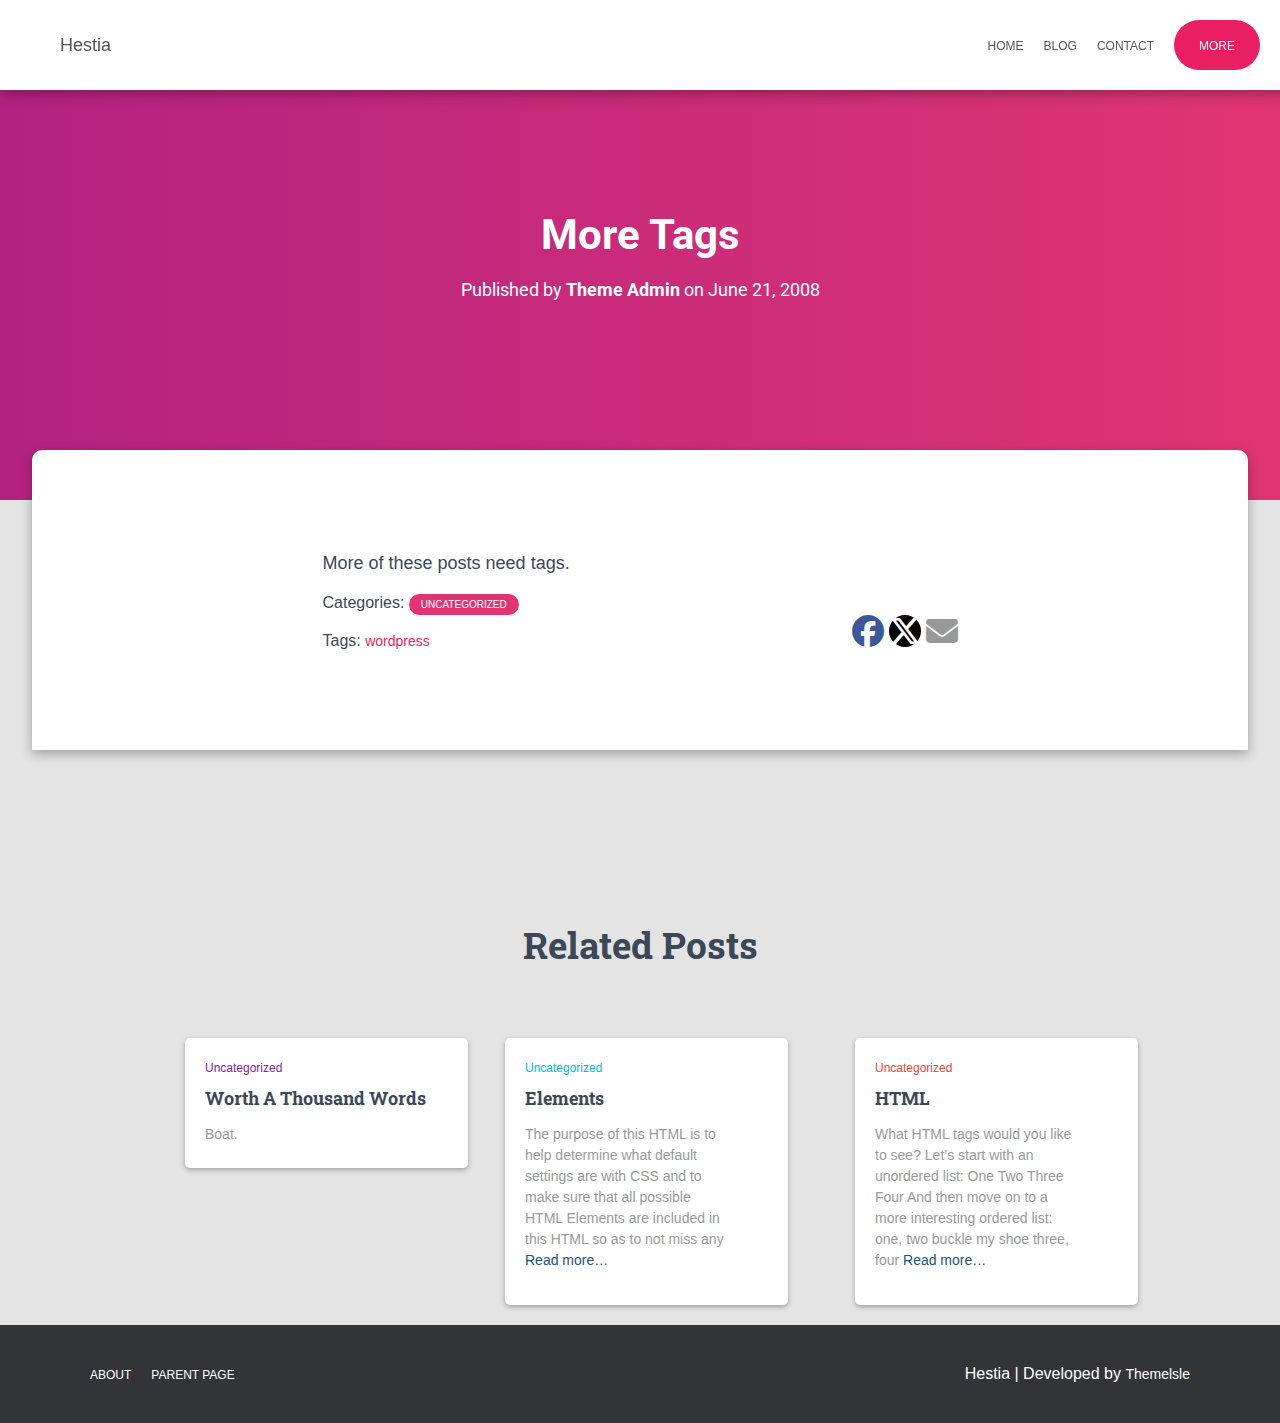
<file: more-tags.html>
<!DOCTYPE html>
<html lang="en">
  <head>
    <meta charset="UTF-8" />
    <meta name="viewport" content="width=device-width, initial-scale=1.0" />
    <title>More Tags</title>
    <link rel="stylesheet" href="./styles/nav/nav.css" />
    <link rel="stylesheet" href="./more-tags/main/more-tags.css" />
    <link rel="stylesheet" href="./styles/footer/footer.css" />
    <link
      rel="stylesheet"
      href="https://cdnjs.cloudflare.com/ajax/libs/font-awesome/6.5.1/css/all.min.css"
    />
    <link
      href="https://fonts.googleapis.com/css2?family=Playwrite+IN:wght@100..400&family=Roboto+Slab:wght@100..900&family=Roboto:ital,wght@0,100..900;1,100..900&display=swap"
      rel="stylesheet"
    />
  </head>
  <body>
    <div class="page-container">
      <header>
        <nav>
          <div class="nav-hestia">
            <a href="./index.html">Hestia</a>
          </div>
          <div class="nav-links">
            <div class="nav-label">
              <a href="./index.html">HOME</a>
            </div>

            <div class="nav-label">
              <a href="./blog.html">BLOG</a>
            </div>

            <div class="nav-label">
              <a href="./contact.html">CONTACT</a>
            </div>

            <div class="nav-more">
              <a href="./index.html">MORE</a>
            </div>
          </div>
        </nav>
      </header>

      <div class="hero-wrapper">
        <span class="more-tags-hdr">More Tags</span>
        <span class="published-date"
          >Published by <a href="#"> <b>Theme Admin</b> </a>on June 21,
          2008</span
        >
      </div>

      <div class="main-wrapper">
        <div class="main-container">
          <span class="more-posts-need">More of these posts need tags.</span>
          <span class="categories"
            >Categories:
            <a class="pink-uncategorized" href="#">UNCATEGORIZED</a></span
          >
          <span class="tags">Tags: <a href="#">wordpress</a></span>
          <div class="icons-container">
            <i class="fa-brands fa-facebook"></i>
            <i class="fa-brands fa-x-twitter" style="color: #ffffff"></i>
            <i class="fa-solid fa-envelope"></i>
          </div>
        </div>
      </div>

      <div class="related-posts-container">
        <div class="related-heading">
          <span>Related Posts</span>
        </div>
        <div class="grid-container">
          <div class="purple">
            <a class="purple-uncategorized" href="">Uncategorized</a>
            <a class="a-tag-hdr" href="./thousand-words.html"
              >Worth A Thousand Words</a
            >
            <p>Boat.</p>
          </div>

          <div class="blue">
            <a class="blue-uncategorized" href="#">Uncategorized</a>
            <a class="a-tag-hdr" href="#">Elements</a>
            <p>
              The purpose of this HTML is to help determine what default
              settings are with CSS and to make sure that all possible HTML
              Elements are included in this HTML so as to not miss any
              <a href="#">Read more…</a>
            </p>
          </div>

          <div class="red">
            <a class="red-uncategorized" href="#">Uncategorized</a>
            <a class="a-tag-hdr" href="#">HTML</a>
            <p>
              What HTML tags would you like to see? Let’s start with an
              unordered list: One Two Three Four And then move on to a more
              interesting ordered list: one, two buckle my shoe three, four
              <a href="#">Read more…</a>
            </p>
          </div>
        </div>
      </div>
      <footer>
        <nav>
          <div class="nav-links-left">
            <div class="nav-label">
              <a href="">ABOUT</a>
            </div>
            <div class="nav-label">
              <a href="">PARENT PAGE</a>
            </div>
          </div>

          <div class="developed-by">
            Hestia | Developed by <a href="">Themelsle</a>
          </div>
        </nav>
      </footer>
    </div>
  </body>
</html>
</file>
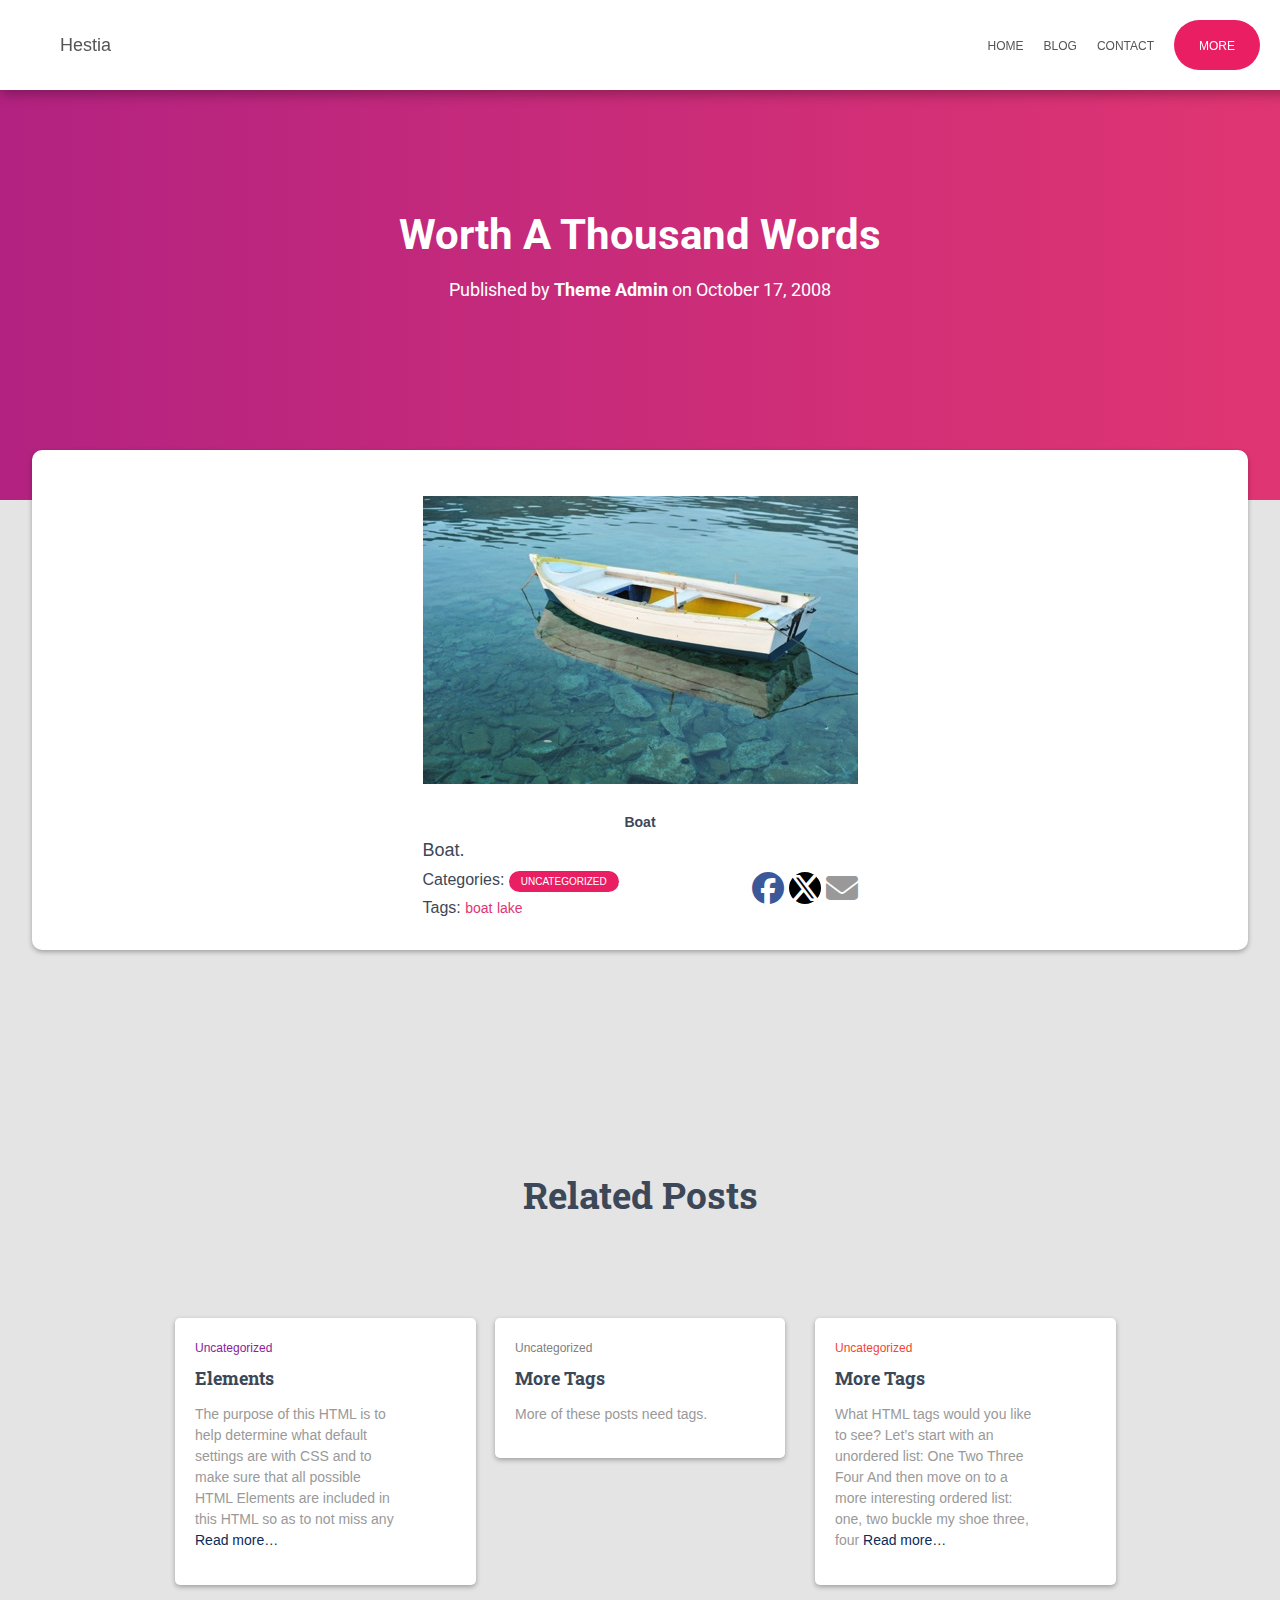
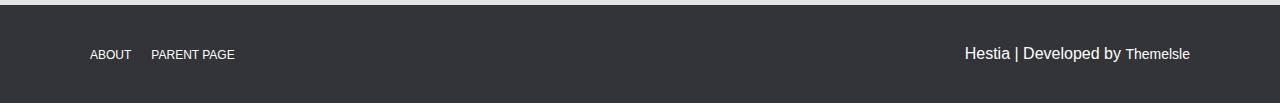
<file: thousand-words.html>
<!DOCTYPE html>
<html lang="en">
  <head>
    <meta charset="UTF-8" />
    <meta name="viewport" content="width=device-width, initial-scale=1.0" />
    <title>Worth A Thousand Words</title>
    <link rel="stylesheet" href="./styles/nav/nav.css" />
    <link rel="stylesheet" href="./thousand-words/main/thousand-words.css" />
    <link rel="stylesheet" href="./styles/footer/footer.css" />
    <link
      rel="stylesheet"
      href="https://cdnjs.cloudflare.com/ajax/libs/font-awesome/6.5.1/css/all.min.css"
    />
    <link
      href="https://fonts.googleapis.com/css2?family=Playwrite+IN:wght@100..400&family=Roboto+Slab:wght@100..900&family=Roboto:ital,wght@0,100..900;1,100..900&display=swap"
      rel="stylesheet"
    />
  </head>
  <body>
    <div class="page-container">
      <header>
        <nav>
          <div class="nav-hestia">
            <a href="./index.html">Hestia</a>
          </div>
          <div class="nav-links">
            <div class="nav-label">
              <a href="./index.html">HOME</a>
            </div>

            <div class="nav-label">
              <a href="./blog.html">BLOG</a>
            </div>

            <div class="nav-label">
              <a href="./contact.html">CONTACT</a>
            </div>

            <div class="nav-more">
              <a href="./index.html">MORE</a>
            </div>
          </div>
        </nav>
      </header>

      <div class="hero-wrapper">
        <span class="thousand-words-hdr">Worth A Thousand Words</span>
        <span class="published-date"
          >Published by <a href="#"> <b>Theme Admin</b> </a>on October 17,
          2008</span
        >
      </div>

      <div class="main-wrapper">
        <div class="img-container">
          <img src="./assets/boat.jpg" alt="boat" />
          <span class="boat-word">Boat</span>
          <span class="boat-with-period">Boat.</span>
          <span class="categories"
            >Categories:
            <a class="pink-uncategorized" href="#">UNCATEGORIZED</a></span
          >
          <span class="tags"
            >Tags: <a href="#">boat</a> <a href="#">lake</a></span
          >
          <div class="icons-container">
            <i class="fa-brands fa-facebook"></i>
            <i class="fa-brands fa-x-twitter" style="color: #ffffff"></i>
            <i class="fa-solid fa-envelope"></i>
          </div>
        </div>
        <!-- <hr /> -->
      </div>

      <div class="related-posts-container">
        <div class="related-heading">
          <span>Related Posts</span>
        </div>
        <div class="grid-container">
          <div class="purple">
            <a class="purple-uncategorized" href="#">Uncategorized</a>
            <a class="a-tag-hdr" href="./elements.html">Elements</a>
            <p>
              The purpose of this HTML is to help determine what default
              settings are with CSS and to make sure that all possible HTML
              Elements are included in this HTML so as to not miss any
              <a class="read-more-a-tag" href="./elements.html">Read more…</a>
            </p>
          </div>

          <div class="gray">
            <a class="gray-uncategorized" href="#">Uncategorized</a>
            <a class="a-tag-hdr" href="./more-tags.html">More Tags</a>
            <p>More of these posts need tags.</p>
          </div>

          <div class="red">
            <a class="red-uncategorized" href="#">Uncategorized</a>
            <a class="a-tag-hdr" href="./more-tags.html">More Tags</a>
            <p>
              What HTML tags would you like to see? Let’s start with an
              unordered list: One Two Three Four And then move on to a more
              interesting ordered list: one, two buckle my shoe three, four
              <a class="read-more-a-tag" href="./more-tags.html">Read more…</a>
            </p>
          </div>
        </div>
      </div>

      <footer>
        <nav>
          <div class="nav-links-left">
            <div class="nav-label">
              <a href="#">ABOUT</a>
            </div>
            <div class="nav-label">
              <a href="#">PARENT PAGE</a>
            </div>
          </div>

          <div class="developed-by">
            Hestia | Developed by <a href="#">Themelsle</a>
          </div>
        </nav>
      </footer>
    </div>
  </body>
</html>
</file>
<file: styles/nav/nav.css>
.page-container header {
  display: flex;
  padding: 20px;
  position: fixed;
  top: 0;
  z-index: 2000;
  width: 100%;
  background-color: white;
  box-shadow: 0 4px 12px rgba(0, 0, 0, 0.3);
}
.page-container header nav {
  display: flex;
  justify-content: space-between;
  flex-direction: row;
  width: 100%;
  padding: 0 40px;
  align-items: center;
}
.page-container header nav .nav-links {
  display: flex;
  gap: 20px;
  align-items: center;
  justify-content: center;
}
.page-container header nav .nav-links .nav-label a {
  font-size: 12px;
}
.page-container header nav .nav-links .nav-label a:hover {
  color: #e91e63;
}
.page-container header nav .nav-more {
  background-color: #e91e63;
  border-radius: 30px;
  padding: 16px 25px;
}
.page-container header nav .nav-more a {
  color: white;
  font-size: 12px;
}
.page-container header nav .nav-more:hover {
  cursor: pointer;
  box-shadow: 0px 4px 10px #e91e63;
}
.page-container header nav .nav-more:hover a {
  color: #dadada;
}
.page-container header nav a {
  text-decoration: none;
  font-size: 18px;
  color: #555555;
  font-family: Arial, Helvetica, sans-serif;
}
.page-container header nav a:hover {
  color: #949494;
}

@media (max-width: 768px) {
  .page-container header {
    padding: 0;
  }
  .page-container header nav {
    flex-direction: column;
    padding: 0;
  }
}/*# sourceMappingURL=nav.css.map */
</file>
<file: styles/main/main.css>
html,
body {
  margin: 0;
  width: 100%;
  height: 100%;
  background-color: #d0d0d0;
}

.page-container {
  display: flex;
  flex-direction: column;
  width: 100%;
}
.page-container .hero-wrapper {
  position: relative;
  display: flex;
  flex-direction: column;
  justify-content: center;
  align-items: center;
  background-image: url("../../assets/clouds.jpg");
  background-repeat: no-repeat;
  background-size: cover;
  background-position: center;
  height: 620px;
  width: 100%;
}
.page-container .hero-wrapper .statue-img {
  position: absolute;
  height: 620px;
  width: auto;
  margin-bottom: 20px;
}
.page-container .hero-wrapper .center {
  display: flex;
  flex-direction: column;
  z-index: 1;
  gap: 20px;
}
.page-container .hero-wrapper .center .welcome {
  font-size: 67px;
  color: white;
  font-family: "Roboto", Helvetica, Arial, Helvetica, sans-serif;
  font-weight: bold;
  text-align: center;
  margin-bottom: 10px;
}
.page-container .hero-wrapper .center .lorem {
  text-align: center;
  padding: 10px;
  font-size: 18px;
  color: white;
  font-family: "Roboto Slab", "Times New Roman", serif;
}
.page-container .hero-wrapper .center .see-more {
  align-self: center;
  text-align: center;
  background-color: #e91e63;
  border-radius: 3px;
  padding: 15px;
  font-size: 12px;
  color: white;
  font-family: Arial, Helvetica, sans-serif;
  font-weight: bold;
  width: 80px;
  text-decoration: none;
}
.page-container .main-wrapper {
  background-color: white;
  border-radius: 10px 10px 10px 10px;
  width: 95%;
  justify-content: center;
  margin: 0 auto;
  z-index: 100;
  margin-top: -50px;
}
.page-container .main-wrapper .stand-for-container {
  display: flex;
  flex-direction: column;
  align-items: center;
  justify-content: center;
  height: 500px;
  width: 80%;
  margin: 0 auto;
}
.page-container .main-wrapper .stand-for-container .stand-for-heading {
  color: #3c4858;
  font-size: 37px;
  font-family: "Roboto Slab", "Times New Roman", serif;
  font-weight: 700;
  text-align: center;
  margin-bottom: 120px;
}
.page-container .main-wrapper .stand-for-container .grid-container {
  display: grid;
  grid-template-columns: 1fr 1fr 1fr;
  gap: 20px;
  text-align: center;
}
.page-container .main-wrapper .stand-for-container .grid-container img {
  width: 70px;
  height: auto;
  margin-bottom: 15px;
}
.page-container .main-wrapper .stand-for-container .grid-container span {
  display: block;
  font-weight: bold;
  margin-bottom: 5px;
  color: #3c4858;
  font-size: 18px;
  font-weight: 700;
  font-family: "Roboto Slab", "Times New Roman", serif;
}
.page-container .main-wrapper .stand-for-container .grid-container p {
  max-width: 270px;
  color: #999999;
  font-size: 14px;
  font-family: Arial, Helvetica, sans-serif;
  line-height: 1.5;
}
.page-container .main-wrapper .about-hestia {
  display: flex;
  background-image: url("../../assets/mountain.jpg");
  background-repeat: no-repeat;
  width: 100%;
  height: 500px;
  justify-content: center;
  background-position: center;
  background-size: cover;
  background-attachment: fixed;
  align-items: center;
  justify-content: center;
  gap: 80px;
}
.page-container .main-wrapper .about-hestia span {
  color: #fff;
  font-family: "Roboto Slab", "Times New Roman", serif;
  font-weight: 700;
  font-size: 37px;
}
.page-container .main-wrapper .about-hestia p {
  color: #fefefe;
  font-weight: 300;
  font-family: Arial, Helvetica, sans-serif;
  word-wrap: break-word;
  width: 375px;
  line-height: 1.5;
}
.page-container .main-wrapper .about-hestia img {
  width: 100%;
  height: auto;
}
.page-container .main-wrapper .blog-container {
  display: flex;
  flex-direction: column;
  align-items: center;
  justify-content: center;
  height: 400px;
  margin: 0 auto;
}
.page-container .main-wrapper .blog-container .blog-heading {
  color: #3c4858;
  font-size: 37px;
  font-family: "Roboto Slab", "Times New Roman", serif;
  font-weight: 700;
  text-align: center;
  margin-bottom: 19px;
}
.page-container .main-wrapper .blog-container .grid-container {
  display: grid;
  grid-template-columns: 1fr 0.5fr 1fr;
  width: 80%;
  text-align: center;
}
.page-container .main-wrapper .blog-container .grid-container .purple {
  text-align: left;
}
.page-container .main-wrapper .blog-container .grid-container .blue {
  text-align: left;
}
.page-container .main-wrapper .blog-container .grid-container .red {
  text-align: left;
  margin-left: 30px;
}
.page-container .main-wrapper .blog-container .grid-container .a-tag-hdr {
  display: block;
  font-weight: bold;
  margin-bottom: 5px;
  color: #3c4858;
  font-size: 18px;
  font-weight: 700;
  font-family: "Roboto Slab", "Times New Roman", serif;
  margin-top: 10px;
}
.page-container .main-wrapper .blog-container .grid-container .a-tag-hdr:hover {
  cursor: pointer;
  color: #a1a2a3;
}
.page-container .main-wrapper .blog-container .grid-container p {
  color: #999999;
  font-size: 14px;
  font-family: Arial, Helvetica, sans-serif;
  line-height: 1.5;
  text-align: left;
  max-width: 200px;
}
.page-container .main-wrapper .blog-container .grid-container p a {
  text-decoration: none;
  color: #23527c;
}
.page-container .main-wrapper .blog-container .grid-container a {
  text-decoration: none;
}
.page-container .main-wrapper .blog-container .grid-container .purple-uncategorized {
  color: #89229b;
  font-family: Arial, Helvetica, sans-serif;
  font-size: 12px;
}
.page-container .main-wrapper .blog-container .grid-container .purple-uncategorized:hover {
  color: rgba(137, 34, 155, 0.7137254902);
}
.page-container .main-wrapper .blog-container .grid-container .blue-uncategorized {
  color: #00bcd4;
  font-family: Arial, Helvetica, sans-serif;
  font-size: 12px;
}
.page-container .main-wrapper .blog-container .grid-container .blue-uncategorized:hover {
  color: rgba(0, 187, 212, 0.6862745098);
}
.page-container .main-wrapper .blog-container .grid-container .red-uncategorized {
  color: #f44336;
  font-family: Arial, Helvetica, sans-serif;
  font-size: 12px;
}
.page-container .main-wrapper .blog-container .grid-container .red-uncategorized:hover {
  color: rgba(244, 67, 54, 0.6941176471);
}
.page-container .main-wrapper .get-in-touch-container {
  background-image: url("../../assets/mountain.jpg");
  width: 100%;
  display: flex;
  flex-direction: column;
  justify-content: space-around;
  align-items: flex-start;
  height: 700px;
  background-repeat: no-repeat;
  background-size: cover;
  color: white;
}
.page-container .main-wrapper .get-in-touch-container .get-in-touch-wrapper {
  padding: 100px;
}
.page-container .main-wrapper .get-in-touch-container .get-in-touch-wrapper .header {
  font-size: 37px;
  font-family: "Roboto Slab", "Times New Roman", serif;
  font-weight: 700;
  line-height: 3;
}
.page-container .main-wrapper .get-in-touch-container .get-in-touch-wrapper .find-us-office {
  font-size: 18px;
  font-family: "Roboto Slab", "Times New Roman", serif;
  font-weight: 700;
  line-height: 3;
}
.page-container .main-wrapper .get-in-touch-container .get-in-touch-wrapper .find-us-office i {
  font-size: 32px;
}
.page-container .main-wrapper .get-in-touch-container .get-in-touch-wrapper .strada-address {
  font-size: 14px;
  font-family: Arial, Helvetica, sans-serif;
  line-height: 3;
}
.page-container .main-wrapper .get-in-touch-container .get-in-touch-wrapper .give-us-ring {
  font-size: 18px;
  font-family: "Roboto Slab", "Times New Roman", serif;
  font-weight: 700;
  line-height: 3;
}
.page-container .main-wrapper .get-in-touch-container .get-in-touch-wrapper .give-us-ring i {
  font-size: 32px;
}
.page-container .main-wrapper .get-in-touch-container .get-in-touch-wrapper .john-doe-number {
  font-size: 14px;
  font-family: Arial, Helvetica, sans-serif;
}

@media (max-width: 768px) {
  .page-container .hero-wrapper {
    height: 530px;
  }
  .page-container .hero-wrapper .center .welcome {
    font-size: 35px;
  }
  .page-container .main-wrapper .stand-for-container {
    height: 850px;
  }
  .page-container .main-wrapper .stand-for-container .grid-container {
    grid-template-columns: 1fr;
    grid-template-rows: 1fr 1fr 1fr;
  }
  .page-container .main-wrapper .about-hestia {
    flex-direction: column;
  }
  .page-container .main-wrapper .about-hestia img {
    width: 80%;
  }
  .page-container .main-wrapper .blog-container {
    height: 750px;
  }
  .page-container .main-wrapper .blog-container .grid-container {
    grid-template-columns: 1fr;
    grid-template-rows: 1fr 1fr 1fr;
  }
  .page-container .main-wrapper .blog-container .grid-container .purple {
    text-align: center;
  }
  .page-container .main-wrapper .blog-container .grid-container .blue {
    text-align: center;
  }
  .page-container .main-wrapper .blog-container .grid-container .red {
    text-align: center;
    margin: 0;
  }
  .page-container .main-wrapper .blog-container .grid-container p {
    text-align: center;
    max-width: none;
  }
}/*# sourceMappingURL=main.css.map */
</file>
<file: styles/footer/footer.css>
footer {
  display: flex;
  padding: 40px 0;
  width: 100%;
  background-color: #323437;
}
footer nav {
  display: flex;
  flex-direction: row;
  width: 100%;
  padding: 0 40px;
}
footer nav .nav-links-left {
  display: flex;
  gap: 20px;
  padding: 0 50px;
}
footer nav .nav-links-left .nav-label a {
  font-size: 12px;
}
footer nav .nav-links-left .nav-label a:hover {
  transition: all 0.3s ease;
  color: rgba(255, 255, 255, 0.7568627451);
}
footer nav .developed-by {
  margin-left: auto;
  color: white;
  font-family: Arial, Helvetica, sans-serif;
  padding: 0 50px;
}
footer nav a {
  text-decoration: none;
  font-size: 14px;
  color: white;
  font-family: Arial, Helvetica, sans-serif;
}

@media (max-width: 768px) {
  footer {
    position: relative;
  }
  footer nav {
    padding: 0;
  }
}/*# sourceMappingURL=footer.css.map */
</file>
<file: blog/main/blog.css>
html,
body {
  margin: 0;
  width: 100%;
  height: 100%;
  background-color: #e4e4e4;
}

.page-container {
  display: flex;
  flex-direction: column;
}
.page-container .hero-wrapper {
  display: flex;
  flex-direction: column;
  justify-content: center;
  align-items: center;
  padding-top: 100px;
  background: linear-gradient(to right, #b32281, #e03572);
  height: 300px;
}
.page-container .hero-wrapper span {
  font-size: 42px;
  color: white;
  font-family: "Roboto", Helvetica, Arial, Helvetica, sans-serif;
  font-weight: bold;
  margin-bottom: 20px;
}
.page-container .main-wrapper {
  background-color: white;
  border-radius: 10px 10px 0 0;
  padding: -20px;
  width: 95%;
  justify-content: center;
  margin: 0 auto;
  margin-top: -50px;
  display: flex;
}
.page-container .main-wrapper .blog-container {
  display: flex;
  flex-direction: column;
  align-items: flex-start;
  padding-left: 100px;
}
.page-container .main-wrapper .blog-container a {
  text-decoration: none;
}
.page-container .main-wrapper .blog-container .purple {
  display: flex;
  justify-content: flex-start;
  align-items: flex-start;
  flex-direction: column;
  margin-top: 50px;
  gap: 8px;
}
.page-container .main-wrapper .blog-container .purple .purple-uncategorized {
  color: #89229b;
  font-family: Arial, Helvetica, sans-serif;
  font-size: 12px;
}
.page-container .main-wrapper .blog-container .purple .purple-uncategorized:hover {
  color: rgba(137, 34, 155, 0.768627451);
}
.page-container .main-wrapper .blog-container .purple .thousand-words-hdr {
  font-size: 25px;
  font-family: "Roboto Slab", "Times New Roman", serif;
  color: #3c4858;
  font-weight: 700;
}
.page-container .main-wrapper .blog-container .purple .thousand-words-hdr:hover {
  color: rgba(60, 72, 88, 0.7921568627);
}
.page-container .main-wrapper .blog-container .purple p {
  color: #999999;
  font-size: 14px;
  font-family: Arial, Helvetica, sans-serif;
}
.page-container .main-wrapper .blog-container .purple span span {
  color: black;
  font-family: Arial, Helvetica, sans-serif;
}
.page-container .main-wrapper .blog-container .purple span a {
  color: #3c4858;
  font-weight: bold;
  font-family: Arial, Helvetica, sans-serif;
}
.page-container .main-wrapper .blog-container .purple span a:hover {
  color: rgba(60, 72, 88, 0.7921568627);
}
.page-container .main-wrapper .blog-container .purple span .years {
  font-weight: normal;
  font-family: Arial, Helvetica, sans-serif;
}
.page-container .main-wrapper .blog-container .blue {
  display: flex;
  justify-content: flex-start;
  align-items: flex-start;
  flex-direction: column;
  margin-top: 80px;
  gap: 8px;
  width: 62%;
}
.page-container .main-wrapper .blog-container .blue .blue-uncategorized {
  color: #00bcd4;
  font-family: Arial, Helvetica, sans-serif;
  font-size: 12px;
}
.page-container .main-wrapper .blog-container .blue .blue-uncategorized:hover {
  color: rgba(0, 187, 212, 0.7490196078);
}
.page-container .main-wrapper .blog-container .blue .elements-hdr {
  font-size: 25px;
  font-family: "Roboto Slab", "Times New Roman", serif;
  color: #3c4858;
  font-weight: 700;
}
.page-container .main-wrapper .blog-container .blue .elements-hdr:hover {
  color: rgba(60, 72, 88, 0.7921568627);
}
.page-container .main-wrapper .blog-container .blue p {
  color: #999999;
  font-size: 14px;
  font-family: Arial, Helvetica, sans-serif;
  line-height: 1.5;
}
.page-container .main-wrapper .blog-container .blue p a {
  color: #23527c;
}
.page-container .main-wrapper .blog-container .blue p a:hover {
  color: rgba(233, 30, 98, 0.7725490196);
  transition: all 0.3s ease;
}
.page-container .main-wrapper .blog-container .blue span span {
  color: black;
  font-family: Arial, Helvetica, sans-serif;
}
.page-container .main-wrapper .blog-container .blue span a {
  color: #3c4858;
  font-weight: bold;
  font-family: Arial, Helvetica, sans-serif;
}
.page-container .main-wrapper .blog-container .blue span a:hover {
  color: rgba(60, 72, 88, 0.7921568627);
}
.page-container .main-wrapper .blog-container .blue span .years {
  font-weight: normal;
  font-family: Arial, Helvetica, sans-serif;
}
.page-container .main-wrapper .blog-container .red {
  display: flex;
  justify-content: flex-start;
  align-items: flex-start;
  flex-direction: column;
  margin-top: 80px;
  gap: 8px;
}
.page-container .main-wrapper .blog-container .red .red-uncategorized {
  color: #f44336;
  font-family: Arial, Helvetica, sans-serif;
  font-size: 12px;
}
.page-container .main-wrapper .blog-container .red .red-uncategorized:hover {
  color: rgba(244, 67, 54, 0.7019607843);
}
.page-container .main-wrapper .blog-container .red .more-tags-hdr {
  font-size: 25px;
  font-family: "Roboto Slab", "Times New Roman", serif;
  color: #3c4858;
  font-weight: 700;
}
.page-container .main-wrapper .blog-container .red .more-tags-hdr:hover {
  color: rgba(60, 72, 88, 0.7921568627);
}
.page-container .main-wrapper .blog-container .red p {
  color: #999999;
  font-size: 14px;
  font-family: Arial, Helvetica, sans-serif;
}
.page-container .main-wrapper .blog-container .red span span {
  color: black;
  font-family: Arial, Helvetica, sans-serif;
}
.page-container .main-wrapper .blog-container .red span a {
  color: #3c4858;
  font-weight: bold;
  font-family: Arial, Helvetica, sans-serif;
}
.page-container .main-wrapper .blog-container .red span a:hover {
  color: rgba(60, 72, 88, 0.7921568627);
}
.page-container .main-wrapper .blog-container .red span .years {
  font-weight: normal;
  font-family: Arial, Helvetica, sans-serif;
}
.page-container .main-wrapper .blog-container .orange {
  display: flex;
  justify-content: flex-start;
  align-items: flex-start;
  flex-direction: column;
  margin-top: 80px;
  gap: 8px;
  width: 62%;
}
.page-container .main-wrapper .blog-container .orange .orange-uncategorized {
  color: #ff9800;
  font-family: Arial, Helvetica, sans-serif;
  font-size: 12px;
}
.page-container .main-wrapper .blog-container .orange .orange-uncategorized:hover {
  color: rgba(255, 153, 0, 0.737254902);
}
.page-container .main-wrapper .blog-container .orange .html-hdr {
  font-size: 25px;
  font-family: "Roboto Slab", "Times New Roman", serif;
  color: #3c4858;
  font-weight: 700;
}
.page-container .main-wrapper .blog-container .orange .html-hdr:hover {
  color: rgba(60, 72, 88, 0.7921568627);
}
.page-container .main-wrapper .blog-container .orange p {
  color: #999999;
  font-size: 14px;
  font-family: Arial, Helvetica, sans-serif;
  line-height: 1.5;
}
.page-container .main-wrapper .blog-container .orange p a {
  color: #23527c;
}
.page-container .main-wrapper .blog-container .orange p a:hover {
  color: rgba(233, 30, 98, 0.7725490196);
  transition: all 0.3s ease;
}
.page-container .main-wrapper .blog-container .orange span span {
  color: black;
  font-family: Arial, Helvetica, sans-serif;
}
.page-container .main-wrapper .blog-container .orange span a {
  color: #3c4858;
  font-weight: bold;
  font-family: Arial, Helvetica, sans-serif;
}
.page-container .main-wrapper .blog-container .orange span a:hover {
  color: rgba(60, 72, 88, 0.7921568627);
}
.page-container .main-wrapper .blog-container .orange span .years {
  font-weight: normal;
  font-family: Arial, Helvetica, sans-serif;
}
.page-container .main-wrapper .blog-container .dark-red {
  display: flex;
  justify-content: flex-start;
  align-items: flex-start;
  flex-direction: column;
  margin-top: 80px;
  gap: 8px;
}
.page-container .main-wrapper .blog-container .dark-red .dark-red-uncategorized {
  color: #e91e63;
  font-family: Arial, Helvetica, sans-serif;
  font-size: 12px;
}
.page-container .main-wrapper .blog-container .dark-red .dark-red-uncategorized:hover {
  color: rgba(233, 30, 98, 0.831372549);
}
.page-container .main-wrapper .blog-container .dark-red .links-hdr {
  font-size: 25px;
  font-family: "Roboto Slab", "Times New Roman", serif;
  color: #3c4858;
  font-weight: 700;
}
.page-container .main-wrapper .blog-container .dark-red .links-hdr:hover {
  color: rgba(60, 72, 88, 0.7921568627);
}
.page-container .main-wrapper .blog-container .dark-red p {
  color: #999999;
  font-size: 14px;
  font-family: Arial, Helvetica, sans-serif;
}
.page-container .main-wrapper .blog-container .dark-red span span {
  color: black;
  font-family: Arial, Helvetica, sans-serif;
}
.page-container .main-wrapper .blog-container .dark-red span a {
  color: #3c4858;
  font-weight: bold;
  font-family: Arial, Helvetica, sans-serif;
}
.page-container .main-wrapper .blog-container .dark-red span a:hover {
  color: rgba(60, 72, 88, 0.7921568627);
}
.page-container .main-wrapper .blog-container .dark-red span .years {
  font-weight: normal;
  font-family: Arial, Helvetica, sans-serif;
}
.page-container .main-wrapper .blog-container .green {
  display: flex;
  justify-content: flex-start;
  align-items: flex-start;
  flex-direction: column;
  margin-top: 80px;
  gap: 8px;
  width: 62%;
}
.page-container .main-wrapper .blog-container .green .first-child-hdr {
  color: #4caf50;
  font-family: Arial, Helvetica, sans-serif;
  font-size: 12px;
}
.page-container .main-wrapper .blog-container .green .first-child-hdr:hover {
  color: rgba(76, 175, 79, 0.8588235294);
}
.page-container .main-wrapper .blog-container .green .hierarchy-hdr {
  font-size: 25px;
  font-family: "Roboto Slab", "Times New Roman", serif;
  color: #3c4858;
  font-weight: 700;
}
.page-container .main-wrapper .blog-container .green .hierarchy-hdr:hover {
  color: rgba(60, 72, 88, 0.7921568627);
}
.page-container .main-wrapper .blog-container .green p {
  color: #999999;
  font-size: 14px;
  font-family: Arial, Helvetica, sans-serif;
  line-height: 1.5;
}
.page-container .main-wrapper .blog-container .green p a {
  color: #23527c;
}
.page-container .main-wrapper .blog-container .green p a:hover {
  color: rgba(233, 30, 98, 0.7725490196);
  transition: all 0.3s ease;
}
.page-container .main-wrapper .blog-container .green span span {
  color: black;
  font-family: Arial, Helvetica, sans-serif;
}
.page-container .main-wrapper .blog-container .green span a {
  color: #3c4858;
  font-weight: bold;
  font-family: Arial, Helvetica, sans-serif;
}
.page-container .main-wrapper .blog-container .green span a:hover {
  color: rgba(60, 72, 88, 0.7921568627);
}
.page-container .main-wrapper .blog-container .green span .years {
  font-weight: normal;
  font-family: Arial, Helvetica, sans-serif;
}
.page-container .main-wrapper .blog-container .purple {
  display: flex;
  justify-content: flex-start;
  align-items: flex-start;
  flex-direction: column;
  margin-top: 80px;
  gap: 8px;
  padding: 20px;
}
.page-container .main-wrapper .blog-container .purple .purple-uncategorized {
  color: #89229b;
  font-family: Arial, Helvetica, sans-serif;
  font-size: 12px;
}
.page-container .main-wrapper .blog-container .purple .purple-uncategorized:hover {
  color: rgba(137, 34, 155, 0.8078431373);
}
.page-container .main-wrapper .blog-container .purple .hello-world-hdr {
  font-size: 25px;
  font-family: "Roboto Slab", "Times New Roman", serif;
  color: #3c4858;
  font-weight: 700;
}
.page-container .main-wrapper .blog-container .purple .hello-world-hdr:hover {
  color: rgba(60, 72, 88, 0.7921568627);
}
.page-container .main-wrapper .blog-container .purple p {
  color: #999999;
  font-size: 14px;
  font-family: Arial, Helvetica, sans-serif;
}
.page-container .main-wrapper .blog-container .purple span span {
  color: black;
  font-family: Arial, Helvetica, sans-serif;
}
.page-container .main-wrapper .blog-container .purple span a {
  color: #3c4858;
  font-weight: bold;
  font-family: Arial, Helvetica, sans-serif;
}
.page-container .main-wrapper .blog-container .purple span a:hover {
  color: rgba(60, 72, 88, 0.7921568627);
}
.page-container .main-wrapper .blog-container .purple span .years {
  font-weight: normal;
  font-family: Arial, Helvetica, sans-serif;
}/*# sourceMappingURL=blog.css.map */
</file>
<file: contact/main/contact.css>
html,
body {
  margin: 0;
  width: 100%;
  height: 100%;
  background-color: #e4e4e4;
}

.page-container {
  display: flex;
  flex-direction: column;
}
.page-container .hero-wrapper {
  display: flex;
  flex-direction: column;
}
.page-container .hero-wrapper .map-wrapper {
  margin-top: 80px;
}
.page-container .hero-wrapper .map-wrapper iframe {
  width: 100%;
  height: 500px;
  margin: 0 auto;
}
.page-container .main-wrapper {
  display: flex;
  flex-direction: row;
  justify-content: space-evenly;
  background-color: white;
  height: 700px;
  align-items: center;
}
.page-container .main-wrapper .left-side {
  display: flex;
  flex-direction: column;
}
.page-container .main-wrapper .left-side .header {
  color: #3c4858;
  font-family: "Roboto Slab", Helvetica, Arial, Helvetica, sans-serif;
  font-weight: 700;
  font-size: 37px;
}
.page-container .main-wrapper .left-side form {
  color: #ccc;
  font-size: 14px;
  font-family: Arial, Helvetica, sans-serif;
  line-height: 1.4;
}
.page-container .main-wrapper .left-side form input {
  background-color: transparent;
  border: none;
  border-bottom: 2px solid #e91e63;
}
.page-container .main-wrapper .left-side form input:focus {
  border-bottom: 2px solid #e91e63;
}
.page-container .main-wrapper .left-side form .write-something input {
  margin-top: 100px;
}
.page-container .main-wrapper .left-side form .submit-button {
  gap: 20px;
  margin-top: 20px;
}
.page-container .main-wrapper .left-side form .submit-button button {
  background-color: #e91e63;
  color: white;
  border-radius: 5px;
  border: none;
  cursor: pointer;
  box-shadow: none;
  padding-top: 15px;
  padding-bottom: 15px;
  padding-left: 33px;
  padding-right: 33px;
}
.page-container .main-wrapper .left-side form .submit-button button:hover {
  cursor: pointer;
  box-shadow: 0px 4px 10px #e91e63;
}
.page-container .main-wrapper .right-side {
  margin-top: 80px;
  display: flex;
  flex-direction: column;
  align-items: flex-start;
}
.page-container .main-wrapper .right-side .find-us-office .fa-solid.fa-map {
  color: #e91e63;
  font-size: 22px;
}
.page-container .main-wrapper .right-side .find-us-office span {
  color: #3c4858;
  font-family: "Roboto Slab", Helvetica, Arial, Helvetica, sans-serif;
  font-weight: 700;
  font-size: 18px;
}
.page-container .main-wrapper .right-side .find-us-office p {
  color: #ccc;
  font-size: 14px;
  font-family: Arial, Helvetica, sans-serif;
}
.page-container .main-wrapper .right-side .give-us-ring {
  margin-top: 20px;
}
.page-container .main-wrapper .right-side .give-us-ring .fa-solid.fa-phone-flip {
  color: #e91e63;
  font-size: 22px;
}
.page-container .main-wrapper .right-side .give-us-ring span {
  color: #3c4858;
  font-family: "Roboto Slab", Helvetica, Arial, Helvetica, sans-serif;
  font-weight: 700;
  font-size: 18px;
}
.page-container .main-wrapper .right-side .give-us-ring p {
  color: #ccc;
  font-size: 14px;
  font-family: Arial, Helvetica, sans-serif;
}
.page-container .main-wrapper .right-side .legal-info {
  margin-top: 50px;
}
.page-container .main-wrapper .right-side .legal-info .fa-solid.fa-suitcase {
  color: #e91e63;
  font-size: 22px;
}
.page-container .main-wrapper .right-side .legal-info span {
  color: #3c4858;
  font-family: "Roboto Slab", Helvetica, Arial, Helvetica, sans-serif;
  font-weight: 700;
  font-size: 18px;
}
.page-container .main-wrapper .right-side .legal-info p {
  color: #ccc;
  font-size: 14px;
  font-family: Arial, Helvetica, sans-serif;
}/*# sourceMappingURL=contact.css.map */
</file>
<file: elements/main/elements.css>
html,
body {
  margin: 0;
  width: 100%;
  height: 100%;
  background-color: #e4e4e4;
}

.page-container {
  display: flex;
  flex-direction: column;
}
.page-container .hero-wrapper {
  width: 100%;
  display: flex;
  flex-direction: column;
  justify-content: center;
  align-items: center;
  padding-top: 100px;
  background: linear-gradient(to right, #b32281, #e03572);
  height: 300px;
}
.page-container .hero-wrapper .elements-hdr {
  font-size: 42px;
  color: white;
  font-family: "Roboto", Helvetica, Arial, Helvetica, sans-serif;
  font-weight: bold;
  margin-bottom: 20px;
}
.page-container .hero-wrapper .published-date {
  font-size: 18px;
  color: white;
  font-family: "Roboto", Arial, Helvetica, sans-serif;
  margin-bottom: 90px;
}
.page-container .hero-wrapper .published-date a {
  text-decoration: none;
  color: white;
}
.page-container .hero-wrapper .published-date a:hover {
  transition: all 0.3s ease;
  color: rgba(255, 255, 255, 0.7137254902);
}
.page-container .main-wrapper {
  background-color: white;
  box-shadow: 0 2px 5px rgba(0, 0, 0, 0.3);
  border-radius: 10px 10px 0 0;
  padding: -20px;
  width: 95%;
  justify-content: center;
  margin: 0 auto;
  margin-top: -50px;
  display: flex;
}
.page-container .main-wrapper .main-container {
  width: 60%;
  display: flex;
  flex-direction: column;
}
.page-container .main-wrapper .main-container hr {
  border-top: 1px solid rgba(238, 238, 238, 0.4705882353);
}
.page-container .main-wrapper .main-container a {
  text-decoration: none;
  color: #e91e63;
}
.page-container .main-wrapper .main-container a:hover {
  transition: all 0.3s ease;
  color: rgba(233, 30, 98, 0.7843137255);
}
.page-container .main-wrapper .main-container .main-paragraph p {
  color: #3c4858;
  font-family: Arial, Helvetica, sans-serif;
  font-size: 18px;
  font-weight: 300;
  width: 77%;
  align-items: center;
  margin-top: 100px;
  line-height: 1.6;
}
.page-container .main-wrapper .main-container .heading-font-sizing .h1 {
  color: #3c4858;
  font-family: "Roboto", Helvetica, Arial, Helvetica, sans-serif;
  font-size: 42px;
}
.page-container .main-wrapper .main-container .heading-font-sizing .h2 {
  color: #3c4858;
  font-family: "Roboto", Helvetica, Arial, Helvetica, sans-serif;
  font-size: 37px;
}
.page-container .main-wrapper .main-container .heading-font-sizing .h3 {
  color: #3c4858;
  font-family: "Roboto", Helvetica, Arial, Helvetica, sans-serif;
  font-size: 32px;
}
.page-container .main-wrapper .main-container .heading-font-sizing .h4 {
  color: #3c4858;
  font-family: "Roboto", Helvetica, Arial, Helvetica, sans-serif;
  font-size: 27px;
}
.page-container .main-wrapper .main-container .heading-font-sizing .h5 {
  color: #3c4858;
  font-family: "Roboto", Helvetica, Arial, Helvetica, sans-serif;
  font-size: 23px;
}
.page-container .main-wrapper .main-container .heading-font-sizing .h6 {
  color: #3c4858;
  font-family: "Roboto", Helvetica, Arial, Helvetica, sans-serif;
  font-size: 18px;
}
.page-container .main-wrapper .main-container .heading-font-sizing a {
  text-decoration: none;
  color: #e91e63;
  transition: 0.3s ease-in;
}
.page-container .main-wrapper .main-container .heading-font-sizing a:hover {
  transition: all 0.3s ease;
  color: rgba(233, 30, 98, 0.7843137255);
}
.page-container .main-wrapper .main-container .paragraph .paragraph-hdr {
  color: #3c4858;
  font-family: "Roboto", Helvetica, Arial, Helvetica, sans-serif;
  font-size: 37px;
}
.page-container .main-wrapper .main-container .paragraph .paragraph-wrapper {
  color: #3c4858;
  font-family: Arial, Helvetica, sans-serif;
  font-size: 18px;
  font-weight: 300;
  width: 77%;
  align-items: center;
  width: 50%;
  line-height: 1.5;
}
.page-container .main-wrapper .main-container .paragraph .paragraph-wrapper a {
  text-decoration: none;
  color: #e91e63;
  font-size: 18px;
}
.page-container .main-wrapper .main-container .paragraph .paragraph-wrapper a:hover {
  transition: all 0.3s ease;
  color: rgba(233, 30, 98, 0.7843137255);
}
.page-container .main-wrapper .main-container .paragraph a {
  text-decoration: none;
  color: #e91e63;
}
.page-container .main-wrapper .main-container .paragraph a:hover {
  transition: all 0.3s ease;
  color: rgba(233, 30, 98, 0.7843137255);
}
.page-container .main-wrapper .main-container .list-types {
  display: flex;
  flex-direction: column;
  gap: 10px;
}
.page-container .main-wrapper .main-container .list-types span {
  color: #3c4858;
  font-family: "Roboto", Helvetica, Arial, Helvetica, sans-serif;
}
.page-container .main-wrapper .main-container .list-types .list-hdr {
  font-size: 37px;
}
.page-container .main-wrapper .main-container .list-types .defintion-hdr {
  font-size: 32px;
}
.page-container .main-wrapper .main-container .list-types .definition-title {
  color: #3c4858;
  font-family: "Roboto", Helvetica, Arial, Helvetica, sans-serif;
  font-size: 19px;
}
.page-container .main-wrapper .main-container .list-types p {
  color: #3c4858;
  font-family: Arial, Helvetica, sans-serif;
  font-size: 18px;
  font-weight: 300;
  width: 77%;
  align-items: center;
}
.page-container .main-wrapper .main-container .ordered-list .order-hdr {
  color: #3c4858;
  font-family: "Roboto", Helvetica, Arial, Helvetica, sans-serif;
  font-size: 32px;
  font-weight: 500;
}
.page-container .main-wrapper .main-container .ordered-list ol {
  color: #3c4858;
  font-family: Arial, Helvetica, sans-serif;
  font-size: 18px;
  font-weight: 300;
  width: 77%;
  align-items: center;
}
.page-container .main-wrapper .main-container .unordered-list .unorder-hdr {
  color: #3c4858;
  font-family: "Roboto", Helvetica, Arial, Helvetica, sans-serif;
  font-size: 32px;
  font-weight: 500;
}
.page-container .main-wrapper .main-container .unordered-list ul {
  color: #3c4858;
  font-family: Arial, Helvetica, sans-serif;
  font-size: 18px;
  font-weight: 300;
  width: 77%;
  align-items: center;
}
.page-container .main-wrapper .main-container .unordered-list a {
  text-decoration: none;
  color: #e91e63;
}
.page-container .main-wrapper .main-container .unordered-list a:hover {
  transition: all 0.3s ease;
  color: rgba(233, 30, 98, 0.7843137255);
}
.page-container .main-wrapper .main-container .forms .forms-hdr {
  color: #3c4858;
  font-family: "Roboto", Helvetica, Arial, Helvetica, sans-serif;
  font-size: 32px;
  font-weight: 500;
}
.page-container .main-wrapper .main-container .forms .legend {
  color: #333333;
  font-size: 21px;
  font-family: Arial, Helvetica, sans-serif;
}
.page-container .main-wrapper .main-container .forms .forms-paragraph {
  color: #3c4858;
  font-family: Arial, Helvetica, sans-serif;
  font-size: 18px;
  font-weight: 300;
  width: 77%;
  align-items: center;
  width: 50%;
}
.page-container .main-wrapper .main-container form .form-element-hdr {
  color: #3c4858;
  font-family: "Roboto", Helvetica, Arial, Helvetica, sans-serif;
  font-size: 32px;
  font-weight: 500;
}
.page-container .main-wrapper .main-container form p {
  color: #3c4858;
  font-family: Arial, Helvetica, sans-serif;
  font-size: 18px;
  font-weight: 300;
  width: 77%;
  align-items: center;
  width: 50%;
}
.page-container .main-wrapper .main-container .text-field-text-area p {
  color: #3c4858;
  font-family: Arial, Helvetica, sans-serif;
  font-size: 18px;
  font-weight: 300;
  width: 77%;
  align-items: center;
  font-weight: bolder;
}
.page-container .main-wrapper .main-container .text-field-text-area input {
  background-color: transparent;
  border: none;
  border-bottom: 2px solid #e91e63;
}
.page-container .main-wrapper .main-container .text-field-text-area input:focus {
  border-bottom: 2px solid #e91e63;
}
.page-container .main-wrapper .main-container .select-element {
  display: flex;
  flex-direction: column;
}
.page-container .main-wrapper .main-container .select-element label {
  display: block;
  color: #3c4858;
  font-family: Arial, Helvetica, sans-serif;
  font-size: 18px;
  font-weight: 300;
  width: 77%;
  align-items: center;
  font-weight: bolder;
}
.page-container .main-wrapper .main-container .select-element select {
  width: 150px;
  padding: 7px;
}
.page-container .main-wrapper .main-container .radio-buttons p {
  color: #3c4858;
  font-family: Arial, Helvetica, sans-serif;
  font-size: 18px;
  font-weight: 300;
  width: 77%;
  align-items: center;
  font-weight: bolder;
}
.page-container .main-wrapper .main-container .radio-buttons label {
  display: block;
  color: #3c4858;
  font-family: Arial, Helvetica, sans-serif;
  font-size: 18px;
  font-weight: 300;
  width: 77%;
  align-items: center;
}
.page-container .main-wrapper .main-container .checkboxes p {
  color: #3c4858;
  font-family: Arial, Helvetica, sans-serif;
  font-size: 18px;
  font-weight: 300;
  width: 77%;
  align-items: center;
  font-weight: bolder;
}
.page-container .main-wrapper .main-container .checkboxes label {
  display: block;
  color: #3c4858;
  font-family: Arial, Helvetica, sans-serif;
  font-size: 18px;
  font-weight: 300;
  width: 77%;
  align-items: center;
}
.page-container .main-wrapper .main-container .password p {
  color: #3c4858;
  font-family: Arial, Helvetica, sans-serif;
  font-size: 18px;
  font-weight: 300;
  width: 77%;
  align-items: center;
  font-weight: bolder;
}
.page-container .main-wrapper .main-container .password input {
  background-color: transparent;
  border: none;
  border-bottom: 2px solid #e91e63;
}
.page-container .main-wrapper .main-container .password input:focus {
  border-bottom: 2px solid #e91e63;
}
.page-container .main-wrapper .main-container .file-input {
  gap: 20px;
  display: flex;
  flex-wrap: wrap;
  color: #3c4858;
  font-family: Arial, Helvetica, sans-serif;
  font-size: 18px;
  font-weight: 300;
  width: 77%;
  align-items: center;
}
.page-container .main-wrapper .main-container .file-input label {
  color: #3c4858;
  font-family: Arial, Helvetica, sans-serif;
  font-size: 18px;
  font-weight: 300;
  width: 77%;
  align-items: center;
  font-weight: bolder;
}
.page-container .main-wrapper .main-container .submit-button {
  gap: 20px;
  margin-top: 20px;
}
.page-container .main-wrapper .main-container .submit-button button {
  background-color: #e91e63;
  color: white;
  padding: 12px 20px;
  border-radius: 5px;
  border: none;
  cursor: pointer;
  box-shadow: none;
}
.page-container .main-wrapper .main-container .submit-button input {
  padding: 8px 10px;
}
.page-container .main-wrapper .main-container .button-a-tag {
  text-decoration: none;
  color: #e91e63;
}
.page-container .main-wrapper .main-container .button-a-tag:hover {
  transition: all 0.3s ease;
  color: rgba(233, 30, 98, 0.7843137255);
}
.page-container .main-wrapper .main-container .tables .tables-hdr {
  color: #3c4858;
  font-family: "Roboto", Helvetica, Arial, Helvetica, sans-serif;
  font-size: 37px;
  font-weight: 500;
  text-align: left;
  margin: 30px 0;
  width: 80%;
}
.page-container .main-wrapper .main-container .tables .grid-table {
  width: 80%;
  justify-content: center;
}
.page-container .main-wrapper .main-container .tables .grid-table .table-hdr {
  display: grid;
  grid-template-columns: 1fr 1fr 1fr;
  color: #3c4858;
  font-family: Arial, Helvetica, sans-serif;
  font-size: 18px;
  font-weight: 300;
  width: 77%;
  align-items: center;
  font-weight: bolder;
}
.page-container .main-wrapper .main-container .tables .grid-table .division-wrapper {
  display: grid;
  grid-template-columns: 1fr 1fr 1fr;
  row-gap: 10px;
}
.page-container .main-wrapper .main-container .tables .grid-table .division-wrapper p {
  color: #3c4858;
  font-family: Arial, Helvetica, sans-serif;
  font-size: 18px;
  font-weight: 300;
  width: 77%;
  align-items: center;
  border-top: 1px solid black;
  padding-top: 13px;
}
.page-container .main-wrapper .main-container .misc .misc-hdr {
  color: #3c4858;
  font-family: "Roboto", Helvetica, Arial, Helvetica, sans-serif;
  font-size: 37px;
  font-weight: 500;
  line-height: 1.5;
}
.page-container .main-wrapper .main-container .misc .lorem-1 {
  color: #3c4858;
  font-family: Arial, Helvetica, sans-serif;
  font-size: 18px;
  font-weight: 300;
  width: 77%;
  align-items: center;
  width: 60%;
}
.page-container .main-wrapper .main-container .misc .lorem-2 {
  font-family: monospace;
  color: #333;
  font-size: 13px;
  white-space: nowrap;
  background-color: #f5f5f5;
  border: 1px solid #ccc;
  border-radius: 4px;
  line-height: 1.4;
  overflow-x: scroll;
  overflow-y: none;
  width: 50%;
  padding: 10px;
  height: 100px;
}
.page-container .main-wrapper .main-container .misc .blockquote {
  line-height: 1.6;
  font-style: italic;
  color: #3c4858;
  font-family: Arial, Helvetica, sans-serif;
  font-size: 18px;
  font-weight: 300;
  width: 77%;
  align-items: center;
}
.page-container .main-wrapper .main-container .categories {
  color: #3c4858;
  font-family: Arial, Helvetica, sans-serif;
  align-self: flex-start;
}
.page-container .main-wrapper .main-container .pink-uncategorized {
  color: white;
  background-color: #e03572;
  text-decoration: none;
  font-size: 10px;
  padding: 5px 12px;
  border-radius: 12px;
}
.page-container .main-wrapper .main-container .tags {
  color: #3c4858;
  font-family: Arial, Helvetica, sans-serif;
  align-self: flex-start;
}
.page-container .main-wrapper .main-container a {
  text-decoration: none;
  font-size: 14px;
  color: #e91e63;
}
.page-container .main-wrapper .main-container .icons-container {
  display: flex;
  flex-direction: row;
  align-self: flex-end;
  margin-top: -55px;
  font-size: 2rem;
  gap: 5px;
}
.page-container .main-wrapper .main-container .icons-container .fa-brands.fa-facebook {
  color: #3b5998;
}
.page-container .main-wrapper .main-container .icons-container .fa-solid.fa-envelope {
  color: #999;
}
.page-container .related-posts-container {
  display: flex;
  flex-direction: column;
  align-items: center;
  justify-content: flex-start;
  height: 500px;
  margin: 0 auto;
  margin-top: 30px;
}
.page-container .related-posts-container .related-heading {
  color: #3c4858;
  font-family: "Roboto Slab", "Times New Roman", serif;
  font-size: 37px;
  font-weight: 700;
  text-align: center;
  margin-bottom: 99px;
}
.page-container .related-posts-container .grid-container {
  display: grid;
  grid-template-columns: 1fr 1fr 1fr;
  text-align: center;
  gap: 50px;
  margin-top: -30px;
}
.page-container .related-posts-container .grid-container .purple,
.page-container .related-posts-container .grid-container .blue,
.page-container .related-posts-container .grid-container .red {
  background-color: white;
  padding: 20px;
  border-radius: 5px;
  box-shadow: 0 2px 5px rgba(0, 0, 0, 0.3);
  width: 90%;
  height: auto;
}
.page-container .related-posts-container .grid-container .purple {
  text-align: left;
  height: 90px;
}
.page-container .related-posts-container .grid-container .blue {
  text-align: left;
  height: 90px;
}
.page-container .related-posts-container .grid-container .red {
  text-align: left;
  margin-left: 30px;
}
.page-container .related-posts-container .grid-container .hdr-a-tag {
  display: block;
  font-weight: 700;
  margin-bottom: 5px;
  color: #3c4858;
  font-size: 18px;
  font-weight: 700;
  font-family: "Roboto Slab", Helvetica, Arial, Helvetica, sans-serif;
  margin-top: 10px;
  text-decoration: none;
}
.page-container .related-posts-container .grid-container .hdr-a-tag:hover {
  transition: all 0.3s ease;
  color: rgba(60, 72, 88, 0.7960784314);
}
.page-container .related-posts-container .grid-container p {
  color: #999999;
  font-size: 14px;
  font-family: Arial, Helvetica, sans-serif;
  line-height: 1.5;
  text-align: left;
  max-width: 200px;
}
.page-container .related-posts-container .grid-container p a {
  text-decoration: none;
  color: #23527c;
}
.page-container .related-posts-container .grid-container p a:hover {
  transition: all 0.3s ease;
  color: rgba(233, 30, 98, 0.768627451);
}
.page-container .related-posts-container .grid-container .purple-uncategorized {
  color: #89229b;
  font-family: Arial, Helvetica, sans-serif;
  font-size: 12px;
  text-decoration: none;
}
.page-container .related-posts-container .grid-container .purple-uncategorized:hover {
  transition: all 0.3s ease;
  color: rgba(137, 34, 155, 0.8235294118);
}
.page-container .related-posts-container .grid-container .blue-uncategorized {
  color: #00bcd4;
  font-family: Arial, Helvetica, sans-serif;
  font-size: 12px;
  text-decoration: none;
}
.page-container .related-posts-container .grid-container .blue-uncategorized:hover {
  transition: all 0.3s ease;
  color: rgba(0, 187, 212, 0.7529411765);
}
.page-container .related-posts-container .grid-container .red-uncategorized {
  color: #f44336;
  font-family: Arial, Helvetica, sans-serif;
  font-size: 12px;
  text-decoration: none;
}
.page-container .related-posts-container .grid-container .red-uncategorized:hover {
  transition: all 0.3s ease;
  color: rgba(244, 67, 54, 0.7960784314);
}

@media (max-width: 768px) {
  .related-posts-container {
    flex-direction: column;
  }
  .related-posts-container .grid-container {
    display: flex;
    flex-direction: column;
  }
}/*# sourceMappingURL=elements.css.map */
</file>
<file: more-tags/main/more-tags.css>
html,
body {
  margin: 0;
  width: 100%;
  height: 100%;
  background-color: #e4e4e4;
}

.page-container {
  display: flex;
  flex-direction: column;
}
.page-container .hero-wrapper {
  display: flex;
  flex-direction: column;
  justify-content: center;
  align-items: center;
  padding-top: 100px;
  background: linear-gradient(to right, #b32281, #e03572);
  height: 400px;
}
.page-container .hero-wrapper .more-tags-hdr {
  font-size: 42px;
  color: white;
  font-family: "Roboto", Helvetica, Arial, Helvetica, sans-serif;
  font-weight: bold;
  margin-bottom: 20px;
}
.page-container .hero-wrapper .published-date {
  font-size: 18px;
  color: white;
  font-family: "Roboto", Arial, Helvetica, sans-serif;
  margin-bottom: 90px;
  font-weight: 300px;
}
.page-container .hero-wrapper .published-date a {
  text-decoration: none;
  color: white;
}
.page-container .hero-wrapper .published-date a:hover {
  transition: all 0.3s ease;
  color: rgba(255, 255, 255, 0.7137254902);
}
.page-container .main-wrapper {
  background-color: white;
  border-radius: 10px 10px 0px 0px;
  padding: -20px;
  width: 95%;
  justify-content: center;
  margin: 0 auto;
  margin-top: -50px;
  margin-bottom: 200px;
  display: flex;
  box-shadow: 0 4px 12px rgba(0, 0, 0, 0.3);
}
.page-container .main-wrapper .main-container {
  display: flex;
  flex-direction: column;
  align-items: center;
  justify-content: center;
  height: 300px;
  width: 635px;
  margin: 0 auto;
  gap: 20px;
}
.page-container .main-wrapper .main-container .more-posts-need {
  align-self: flex-start;
  font-size: 18px;
  font-family: Arial, Helvetica, sans-serif;
  color: #3c4858;
}
.page-container .main-wrapper .main-container .categories {
  color: #3c4858;
  font-family: Arial, Helvetica, sans-serif;
  align-self: flex-start;
}
.page-container .main-wrapper .main-container .pink-uncategorized {
  color: white;
  background-color: #e03572;
  text-decoration: none;
  font-size: 10px;
  border-radius: 12px;
  padding: 5px 12px;
}
.page-container .main-wrapper .main-container .pink-uncategorized:hover {
  transition: all 0.3s ease;
  color: pink;
}
.page-container .main-wrapper .main-container .tags {
  color: #3c4858;
  font-family: Arial, Helvetica, sans-serif;
  align-self: flex-start;
}
.page-container .main-wrapper .main-container a {
  text-decoration: none;
  font-size: 14px;
  color: #e91e63;
}
.page-container .main-wrapper .main-container a:hover {
  transition: all 0.3s ease;
  color: rgba(233, 30, 98, 0.8352941176);
}
.page-container .main-wrapper .main-container .icons-container {
  display: flex;
  flex-direction: row;
  align-self: flex-end;
  margin-top: -55px;
  font-size: 2rem;
  gap: 5px;
}
.page-container .main-wrapper .main-container .icons-container .fa-brands.fa-x-twitter {
  background-color: black;
  border-radius: 50%;
}
.page-container .main-wrapper .main-container .icons-container .fa-brands.fa-x-twitter:hover {
  transition: box-shadow 0.3s ease-in-out;
  border-radius: 50%;
  box-shadow: 0 4px 12px rgba(0, 0, 0, 0.3);
}
.page-container .main-wrapper .main-container .icons-container .fa-brands.fa-facebook {
  color: #3b5998;
}
.page-container .main-wrapper .main-container .icons-container .fa-brands.fa-facebook:hover {
  transition: box-shadow 0.3s ease-in-out;
  border-radius: 50%;
  box-shadow: 0 4px 12px rgba(0, 0, 0, 0.3);
}
.page-container .main-wrapper .main-container .icons-container .fa-solid.fa-envelope {
  color: #999;
}
.page-container .related-posts-container {
  display: flex;
  flex-direction: column;
  align-items: center;
  justify-content: flex-start;
  margin: 0 auto;
  margin-top: -30px;
  padding-bottom: 20px;
}
.page-container .related-posts-container .related-heading {
  color: #3c4858;
  font-size: 37px;
  font-family: "Roboto Slab", "Times New Roman", serif;
  font-weight: 700;
  text-align: center;
  margin-bottom: 99px;
}
.page-container .related-posts-container .grid-container {
  display: grid;
  grid-template-columns: 1fr 1fr 1fr;
  text-align: center;
  gap: 50px;
  margin-top: -30px;
}
.page-container .related-posts-container .grid-container .purple,
.page-container .related-posts-container .grid-container .blue,
.page-container .related-posts-container .grid-container .red {
  background-color: white;
  padding: 20px;
  border-radius: 5px;
  box-shadow: 0 2px 5px rgba(0, 0, 0, 0.3);
  width: 90%;
  height: auto;
}
.page-container .related-posts-container .grid-container .purple {
  text-align: left;
  height: 90px;
}
.page-container .related-posts-container .grid-container .blue {
  text-align: left;
}
.page-container .related-posts-container .grid-container .red {
  text-align: left;
  margin-left: 30px;
}
.page-container .related-posts-container .grid-container .a-tag-hdr {
  display: block;
  font-weight: 700;
  margin-bottom: 5px;
  color: #3c4858;
  font-size: 18px;
  font-weight: 700;
  font-family: "Roboto Slab", "Times New Roman", serif;
  margin-top: 10px;
  text-decoration: none;
}
.page-container .related-posts-container .grid-container .a-tag-hdr:hover {
  transition: all 0.3s ease;
  color: rgba(60, 72, 88, 0.7333333333);
}
.page-container .related-posts-container .grid-container p {
  color: #999999;
  font-size: 14px;
  font-family: Arial, Helvetica, sans-serif;
  line-height: 1.5;
  text-align: left;
  max-width: 200px;
}
.page-container .related-posts-container .grid-container p a {
  text-decoration: none;
  color: #23527c;
}
.page-container .related-posts-container .grid-container p a:hover {
  transition: all 0.3s ease;
  color: pink;
}
.page-container .related-posts-container .grid-container .purple-uncategorized {
  color: #89229b;
  font-family: Arial, Helvetica, sans-serif;
  font-size: 12px;
  text-decoration: none;
}
.page-container .related-posts-container .grid-container .purple-uncategorized:hover {
  transition: all 0.3s ease;
  color: rgba(137, 34, 155, 0.7294117647);
}
.page-container .related-posts-container .grid-container .blue-uncategorized {
  color: #00bcd4;
  font-family: Arial, Helvetica, sans-serif;
  font-size: 12px;
  text-decoration: none;
}
.page-container .related-posts-container .grid-container .blue-uncategorized:hover {
  transition: all 0.3s ease;
  color: rgba(0, 187, 212, 0.7843137255);
}
.page-container .related-posts-container .grid-container .red-uncategorized {
  color: #f44336;
  font-family: Arial, Helvetica, sans-serif;
  font-size: 12px;
  text-decoration: none;
}
.page-container .related-posts-container .grid-container .red-uncategorized:hover {
  transition: all 0.3s ease;
  color: rgba(244, 67, 54, 0.7803921569);
}

@media (max-width: 768px) {
  .page-container .related-posts-container {
    flex-direction: column;
  }
  .page-container .related-posts-container .grid-container {
    display: flex;
    flex-direction: column;
  }
}/*# sourceMappingURL=more-tags.css.map */
</file>
<file: thousand-words/main/thousand-words.css>
html,
body {
  margin: 0;
  width: 100%;
  height: 100%;
  background-color: #e4e4e4;
}

.page-container {
  display: flex;
  flex-direction: column;
}
.page-container .hero-wrapper {
  display: flex;
  flex-direction: column;
  justify-content: center;
  align-items: center;
  padding-top: 100px;
  background: linear-gradient(to right, #b32281, #e03572);
  height: 400px;
}
.page-container .hero-wrapper .thousand-words-hdr {
  font-size: 42px;
  color: white;
  font-family: "Roboto", Helvetica, Arial, Helvetica, sans-serif;
  font-weight: bold;
  margin-bottom: 20px;
}
.page-container .hero-wrapper .published-date {
  font-size: 18px;
  color: white;
  font-family: "Roboto", Arial, Helvetica, sans-serif;
  margin-bottom: 90px;
}
.page-container .hero-wrapper .published-date a {
  text-decoration: none;
  color: white;
}
.page-container .hero-wrapper .published-date a:hover {
  cursor: pointer;
  color: rgba(255, 255, 255, 0.8470588235);
}
.page-container .main-wrapper {
  background-color: white;
  box-shadow: 0 2px 5px rgba(0, 0, 0, 0.3);
  border-radius: 10px 10px 10px 10px;
  padding: -20px;
  width: 95%;
  justify-content: center;
  margin: 0 auto;
  margin-top: -50px;
  margin-bottom: 200px;
  display: flex;
}
.page-container .main-wrapper .img-container {
  display: flex;
  flex-direction: column;
  align-items: center;
  justify-content: center;
  height: 500px;
  width: 435px;
  margin: 0 auto;
  gap: 10px;
}
.page-container .main-wrapper .img-container .boat-word {
  color: #3c4858;
  font-size: 14px;
  font-family: Arial, Helvetica, sans-serif;
  font-weight: 700;
  text-align: center;
  margin-top: 20px;
}
.page-container .main-wrapper .img-container .boat-with-period {
  align-self: flex-start;
  font-size: 18px;
  font-family: Arial, Helvetica, sans-serif;
  color: #3c4858;
}
.page-container .main-wrapper .img-container .categories {
  color: #3c4858;
  font-family: Arial, Helvetica, sans-serif;
  align-self: flex-start;
}
.page-container .main-wrapper .img-container .pink-uncategorized {
  color: white;
  background-color: #e91e63;
  border-radius: 12px;
  padding: 5px 12px;
  text-decoration: none;
  font-size: 10px;
}
.page-container .main-wrapper .img-container .pink-uncategorized:hover {
  color: pink;
}
.page-container .main-wrapper .img-container .tags {
  color: #3c4858;
  font-family: Arial, Helvetica, sans-serif;
  align-self: flex-start;
}
.page-container .main-wrapper .img-container a {
  text-decoration: none;
  font-size: 14px;
  color: #e03572;
}
.page-container .main-wrapper .img-container a:hover {
  cursor: pointer;
  color: rgba(224, 53, 113, 0.7137254902);
}
.page-container .main-wrapper .img-container .icons-container {
  display: flex;
  flex-direction: row;
  align-self: flex-end;
  margin-top: -55px;
  font-size: 2rem;
  gap: 5px;
}
.page-container .main-wrapper .img-container .icons-container .fa-brands.fa-x-twitter {
  background-color: black;
  border-radius: 50%;
}
.page-container .main-wrapper .img-container .icons-container .fa-brands.fa-x-twitter:hover {
  transition: box-shadow 0.3s ease-in-out;
  border-radius: 50%;
  box-shadow: 0 4px 12px rgba(0, 0, 0, 0.3);
}
.page-container .main-wrapper .img-container .icons-container .fa-brands.fa-facebook {
  color: #3b5998;
}
.page-container .main-wrapper .img-container .icons-container .fa-brands.fa-facebook:hover {
  transition: box-shadow 0.3s ease-in-out;
  border-radius: 50%;
  box-shadow: 0 4px 12px rgba(0, 0, 0, 0.3);
}
.page-container .main-wrapper .img-container .icons-container .fa-solid.fa-envelope {
  color: #999;
}
.page-container .related-posts-container {
  display: flex;
  flex-direction: column;
  align-items: center;
  justify-content: flex-start;
  padding: 20px;
  margin: 0 auto;
}
.page-container .related-posts-container .related-heading {
  color: #3c4858;
  font-size: 37px;
  font-family: "Roboto Slab", "Times New Roman", serif;
  font-weight: 700;
  text-align: center;
  margin-bottom: 99px;
}
.page-container .related-posts-container .grid-container {
  display: grid;
  grid-template-columns: 1fr 0.5fr 1fr;
  text-align: center;
  gap: 30px;
}
.page-container .related-posts-container .grid-container .purple,
.page-container .related-posts-container .grid-container .gray,
.page-container .related-posts-container .grid-container .red {
  background-color: white;
  padding: 20px;
  border-radius: 5px;
  box-shadow: 0 2px 5px rgba(0, 0, 0, 0.3);
  width: 90%;
  height: auto;
}
.page-container .related-posts-container .grid-container .purple {
  text-align: left;
}
.page-container .related-posts-container .grid-container .gray {
  text-align: left;
  height: 100px;
  width: 250px;
}
.page-container .related-posts-container .grid-container .red {
  text-align: left;
}
.page-container .related-posts-container .grid-container .a-tag-hdr {
  display: block;
  font-weight: 700;
  margin-bottom: 5px;
  color: #3c4858;
  font-size: 18px;
  font-weight: 700;
  font-family: "Roboto Slab", "Times New Roman", serif;
  margin-top: 10px;
  text-decoration: none;
}
.page-container .related-posts-container .grid-container .a-tag-hdr:hover {
  cursor: pointer;
  color: rgba(60, 72, 88, 0.768627451);
}
.page-container .related-posts-container .grid-container p {
  color: #999999;
  font-size: 14px;
  font-family: Arial, Helvetica, sans-serif;
  line-height: 1.5;
  text-align: left;
  max-width: 200px;
}
.page-container .related-posts-container .grid-container p a {
  text-decoration: none;
  color: #092b58;
}
.page-container .related-posts-container .grid-container p a:hover {
  color: rgba(233, 30, 98, 0.6509803922);
}
.page-container .related-posts-container .grid-container .purple-uncategorized {
  color: #89229b;
  font-family: Arial, Helvetica, sans-serif;
  font-size: 12px;
  text-decoration: none;
}
.page-container .related-posts-container .grid-container .purple-uncategorized:hover {
  cursor: pointer;
  color: rgba(137, 34, 155, 0.7450980392);
}
.page-container .related-posts-container .grid-container .gray-uncategorized {
  color: gray;
  font-family: Arial, Helvetica, sans-serif;
  font-size: 12px;
  text-decoration: none;
}
.page-container .related-posts-container .grid-container .gray-uncategorized:hover {
  cursor: pointer;
  color: rgba(128, 128, 128, 0.7098039216);
}
.page-container .related-posts-container .grid-container .red-uncategorized {
  color: #f44336;
  font-family: Arial, Helvetica, sans-serif;
  font-size: 12px;
  text-decoration: none;
}
.page-container .related-posts-container .grid-container .red-uncategorized:hover {
  cursor: pointer;
  color: rgba(244, 67, 54, 0.7137254902);
}

@media (max-width: 768px) {
  .page-container .hero-wrapper span {
    text-align: center;
  }
  .page-container .related-posts-container {
    flex-direction: column;
  }
  .page-container .related-posts-container .grid-container {
    display: flex;
    flex-direction: column;
  }
}/*# sourceMappingURL=thousand-words.css.map */
</file>
